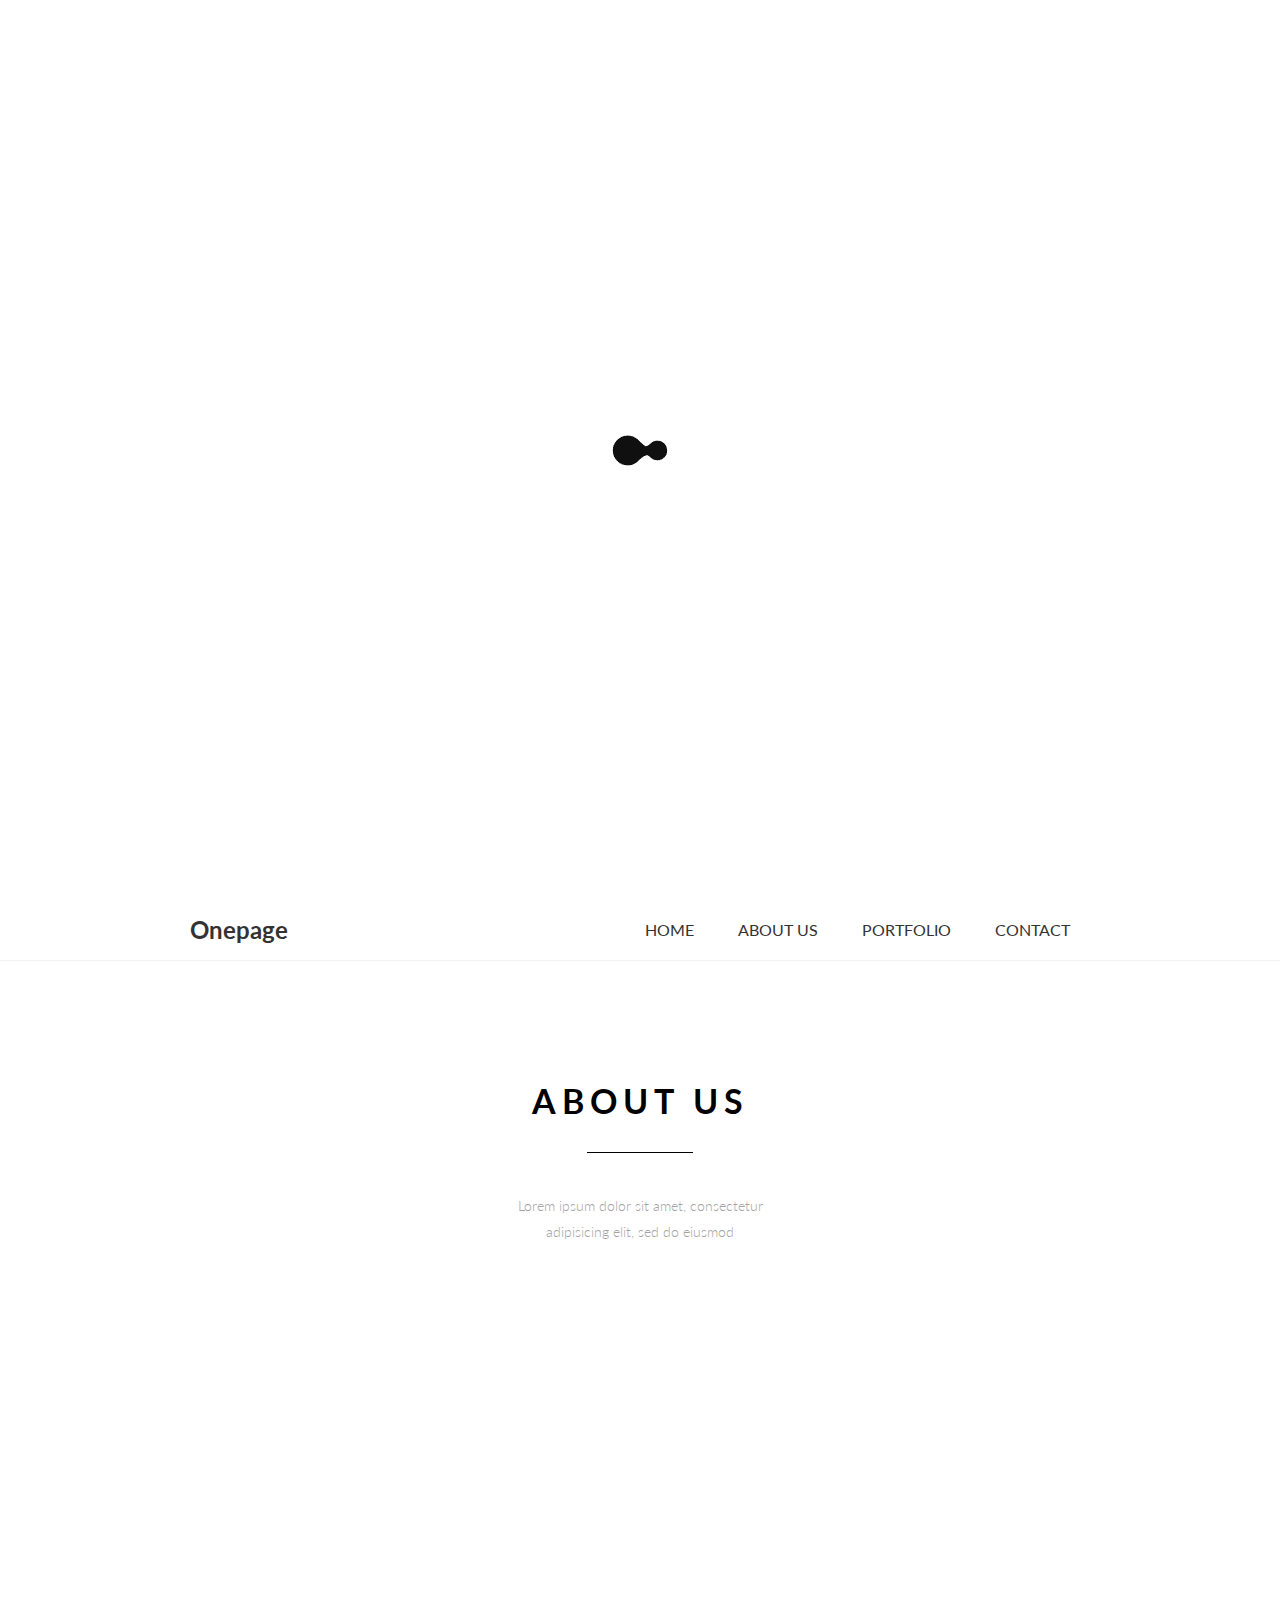
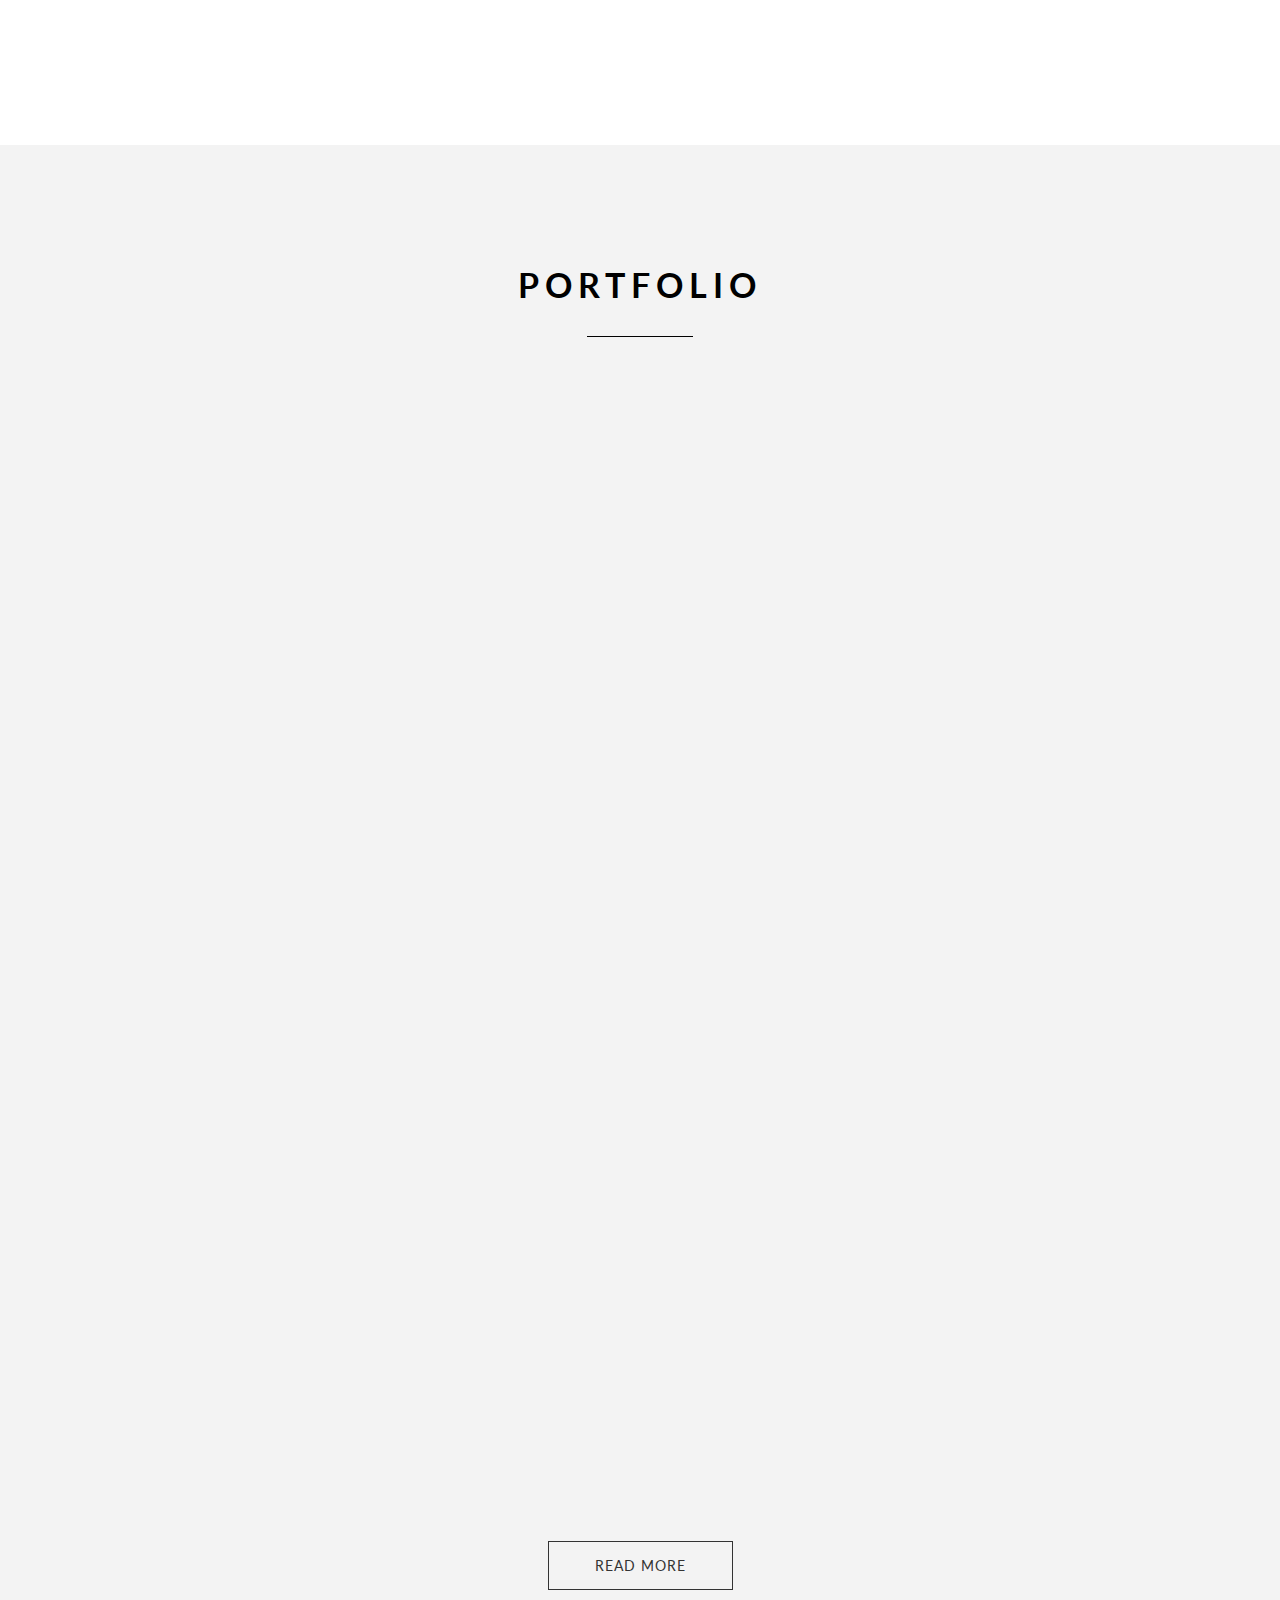
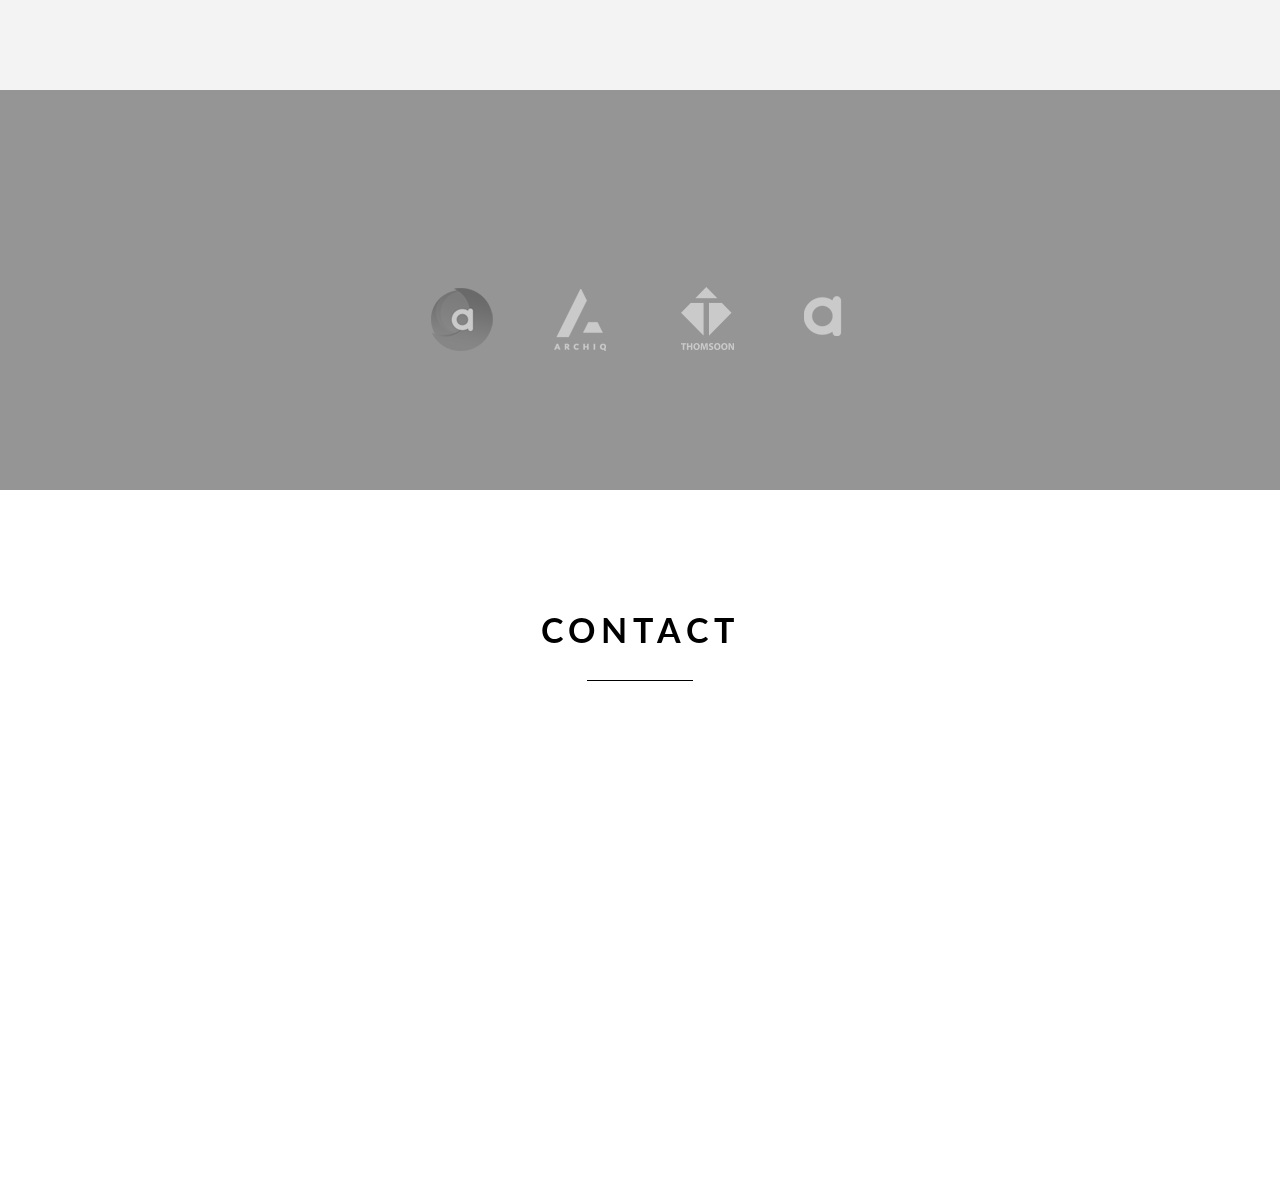
<file: Test/sampleThemeCreativeBranding/index.html>
<!DOCTYPE html>
<html lang="en">

<head>
    <meta http-equiv="Content-Type" content="text/html; charset=utf-8">
    <meta name="viewport" content="width=device-width, initial-scale=1.0"> 

    <title>Onepage - clean responsive HTML5 themes - thomsoon.com</title>

		<meta name="description" content="Free download theme onepage, clean and modern responsive for all"/>
		<meta name="keywords" content="responsive, html5, onepage, themes, template, clean layout, free web"/>
		<meta name="author" content="Thomsoon.com"/>
		
		<link rel="shortcut icon" href="img/favicon.png"> 
		
		<link rel="stylesheet" type="text/css" href="css/reset.css" />
		<link rel="stylesheet" type="text/css" href="css/style.css" />
		<link rel="stylesheet" type="text/css" href="css/style-responsive.css" />				

	<!--[if lt IE 9]>
		<script src="http://html5shim.googlecode.com/svn/trunk/html5.js"></script>
	<![endif]-->
		
</head>

<body>


<div class="preloader" id="preloader">
    <div class="item">
      <img src="img/loading.gif">
    </div>
</div>


<div class="container">


<!-- section start-page -->

  <section class="start-page parallax-background" id="home">
  
    <div class="opacity"></div> <!-- Opacity color -->
      <div class="content">
        <div class="text">
        
          <div class="logo"><img src="img/logo.png"></div>
        
          <h1>Creative branding</h1><hr/>
          <p>Please familiarize yourself with our offer</p>
          
          <a href="#about-us"><div class="read-more">Read more</div></a>
          
        </div>
        <div class="arrow-down"></div>
      </div>
  
  </section>

  <!-- section menu mobile -->
  
  <section class="menu-media">
  
    <div class="menu-content">
    
      <div class="logo">Onepage</div>
      
      <div class="icon"><a href="#"><img src="img/icons/menu-media.png"/></a></div>
    
    </div>
   
  </section>
  
    <ul class="menu-click">
        <a href="#home"><li href="#home">HOME</li></a>
        <a href="#about-us"><li href="#about-us">ABOUT US</li></a>
        <a href="#portfolio"><li href="#portfolio">PORTFOLIO</li></a>
        <a href="#contact"><li href="#contact">CONTACT</li></a>
        
    </ul>
   
   
  <!-- section menu -->
  
  <section class="menu">

    <div class="menu-content">
    
    <div class="logo">Onepage</div>
    
      <ul id="menu">
        <li><a href="#home">HOME</a></li>
        <li><a href="#about-us">ABOUT US</a></li>
        <li><a href="#portfolio">PORTFOLIO</a></li>
        <li><a href="#contact">CONTACT</a></li>
      </ul>
    </div>
  
  
  </section>


  <!-- section about us -->
  
  <section class="about-us" id="about-us">
  
  <div class="content">
  
    <h1>ABOUT US</h1>
    <hr/>
    <p class="title">Lorem ipsum dolor sit amet, consectetur adipisicing elit, sed do eiusmod</p>
  
      <div class="column-one">
  
        <div class="circle-one"></div>
    
          <h2>RESPONSIVE</h2>
          <p>Lorem ipsum dolor sit amet, consectetur adipisicing elit, sed do eiusmod tempor incididunt</p>
    
      </div>
  
      <div class="column-two">
  
        <div class="circle-two"></div>
    
          <h2>MINIMALIST</h2>
          <p>Lorem ipsum dolor sit amet, consectetur adipisicing elit, sed do eiusmod tempor incididunt</p>
    
      </div>
  
  
      <div class="column-three">
  
        <div class="circle-three"></div>
    
        <h2>FREEBIES</h2>
        <p>Lorem ipsum dolor sit amet, consectetur adipisicing elit, sed do eiusmod tempor incididunt</p>
    
    </div>  
    
  </div>
  
  </section>
  
  <div class="clear"></div>  

  <!-- portoflio-->

  <section class="portfolio" id="portfolio">


    <div class="portfolio-margin">
    
      <h1>PORTFOLIO</h1>
      <hr/> 
    
    <!-- 1 item portoflio-->
    
        <ul class="grid">
        
          <li>
            <a href="#">
              <img src="img/portfolio/1.png" alt="Portfolio item" />
                <div class="text">
                  <p>PORTFOLIO 1</p>
                  <p class="description">Your text here...</p>   
              </div>
            </a>
          </li>
          
          <!-- 2 item portoflio-->
          
          <li>
            <a href="#">
              <img src="img/portfolio/2.png" alt="Portfolio item" />
                <div class="no-text">
                  <p></p>
                  <p class="description"></p>               
              </div>
            </a>
          </li>      

          <!-- 3 item portoflio-->
          
          <li>
            <a href="#">
              <img src="img/portfolio/3.png" alt="Portfolio item" />
                <div class="no-text">
                  <p></p> 
                  <p class="description"></p>           
              </div>
            </a>
          </li>      


          <!-- 4 item portoflio-->
          
          <li>
            <a href="#">
              <img src="img/portfolio/4.png" alt="Portfolio item" />
                <div class="no-text">
                  <p></p> 
                  <p class="description"></p>         
              </div>
            </a>
          </li>    

          <!-- 5 item portoflio-->
          
          <li>
            <a href="#">
              <img src="img/portfolio/5.png" alt="Portfolio item" />
                <div class="no-text">
                  <p></p> 
                  <p class="description"></p>            
              </div>
            </a>
          </li>    
          

          <!-- 6 item portoflio-->
          
          <li>
            <a href="#">
              <img src="img/portfolio/6.png" alt="Portfolio item" />
                <div class="text">
                  <p>PORTFOLIO 6</p> 
                  <p class="description">Your text here...</p>           
              </div>
            </a>
          </li>         
           
         <!-- 7 item portoflio-->
          
          <li>
            <a href="#">
              <img src="img/portfolio/7.png" alt="Portfolio item" />
                <div class="text">
                  <p>PORTFOLIO 7</p> 
                  <p class="description">Your text here...</p>           
              </div>
            </a>
          </li>    
          
          <!-- 8 item portoflio-->
          
          <li>
            <a href="#">
              <img src="img/portfolio/8.png" alt="Portfolio item" />
                <div class="text">
                  <p>PORTFOLIO 8</p> 
                  <p class="description">Your text here...</p>           
              </div>
            </a>
          </li>          
          
          <!-- 9 item portoflio-->
          
          <li>
            <a href="#">
              <img src="img/portfolio/9.png" alt="Portfolio item" />
                <div class="text">
                  <p>PORTFOLIO 9</p> 
                  <p class="description">Your text here...</p>           
              </div>
            </a>
          </li>          

          <!-- 10 item portoflio-->
          
          <li>
            <a href="#">
              <img src="img/portfolio/10.png" alt="Portfolio item" />
                <div class="text">
                  <p>PORTFOLIO 11</p> 
                  <p class="description">Your text here...</p>           
              </div>
            </a>
          </li>         

          <!-- 11 item portoflio-->
          
          <li>
            <a href="#">
              <img src="img/portfolio/11.png" alt="Portfolio item" />
                <div class="text">
                  <p>PORTFOLIO 11</p> 
                  <p class="description">Your text here...</p>           
              </div>
            </a>
          </li>          
 
 
          
        </ul>  
   
   <a href="#"><div class="read-more">Read more</div></a>
   
   </div>   
         
   </section>

  
   <div class="clear"></div>  
  
  
  
  
    <!-- partners-->

    <section class="partners parallax-background-partners" id="partners">
    
    <div class="opacity"></div>
    
      <div class="content">
      
        <h2>Thanks for partners</h2>
        
            <div class="logo">
          
                <a href="#"><img src="img/logos/alex1.png"></a>
                <a href="#"><img src="img/logos/archiq.png"></a>
                <a href="#"><img src="img/logos/thomsoon.png"></a>
                <a href="#"><img src="img/logos/alex2.png"></a>
              
            </div>
      
      </div>

    </section>


    <!-- Contact-->

    <section class="contact" id="contact">
        <h1>Contact</h1>
        <hr/>       
      
        <div class="content">
          
          <div class="form">
          
            <form method="post" action="mail.php" name="kontakt">
          
            <div class="column">
            YOUR NAME<br/><br/>
            <input name="name" id="name" value="" />
            </div>
            
            <div class="column-2">
            YOUR E-MAIL<br/><br/>
            <input name="email" id="email" value="" />
            </div>
          
          
            <div class="column-3">  
            MESSAGE<br/><br/>        
            <textarea id="message" name="message" ></textarea>
            </div> 
 
              <div class="button">
                <span><input class="submit" id="submit" name="submit" type="submit" value="SEND"></span>
              </div>
 
            </form>
          
          </div>
          
          
          <div class="contact-text">
          
          To contact us please use the contact form visible<br/><br/>

          When sending files, please use<br/>
          the following e-mail<br/><br/>

          <strong>Tomasz Mazurczak</strong><br/><br/>

          e-mail: <strong>contact@thomsoon.com</strong>
          
          </div>
        
        
        </div>
      
    </section>


    <section class="footer">
      
        <div class="logo"><img src="img/logo-footer.png"></div>
        <div class="menu-footer">
        
          <a href="#home">Home</a>
          <a href="#">Privacy policy</a>
          <a href="#">RSS</a>
          <a href="#">Facebook</a>
          <a href="#">Dribble</a>
          <a href="#">Twitter</a>
          <a href="#">Contact</a>
        
        </div>
        
        <div class="copyright">© 2014. All Rights Reserved Thomsoon.com</div>        
    
    
    </section>    
    

</div>



	<!-- Scripts -->
	
	<script src="js/jquery-1.11.0.min.js" type="text/javascript"></script>
	<script src="js/jquery-ui-1.10.4.min.js" type="text/javascript"></script> <!-- jQuery -->
	<script src="js/jquery.nicescroll.js"></script> <!-- jQuery NiceScroll -->
	<script src="js/jquery.sticky.js"></script> <!-- jQuery Stick Menu -->
	<script src="js/masonry.pkgd.min.js"></script> <!-- All script -->
	<script src="js/imagesloaded.pkgd.min.js"></script> <!-- All script -->	

   <script>
     $(function(){
   
       var $container = $('.grid');
     
       $container.imagesLoaded( function(){
         $container.masonry({
           itemSelector : 'li'
         });
       });
     
     });
   </script>
	<script src="js/jquery.parallax.js"></script> <!-- jQuery Parallax -->	
	<script src="js/script.js"></script> <!-- All script -->	


</body>

</html>
</file>
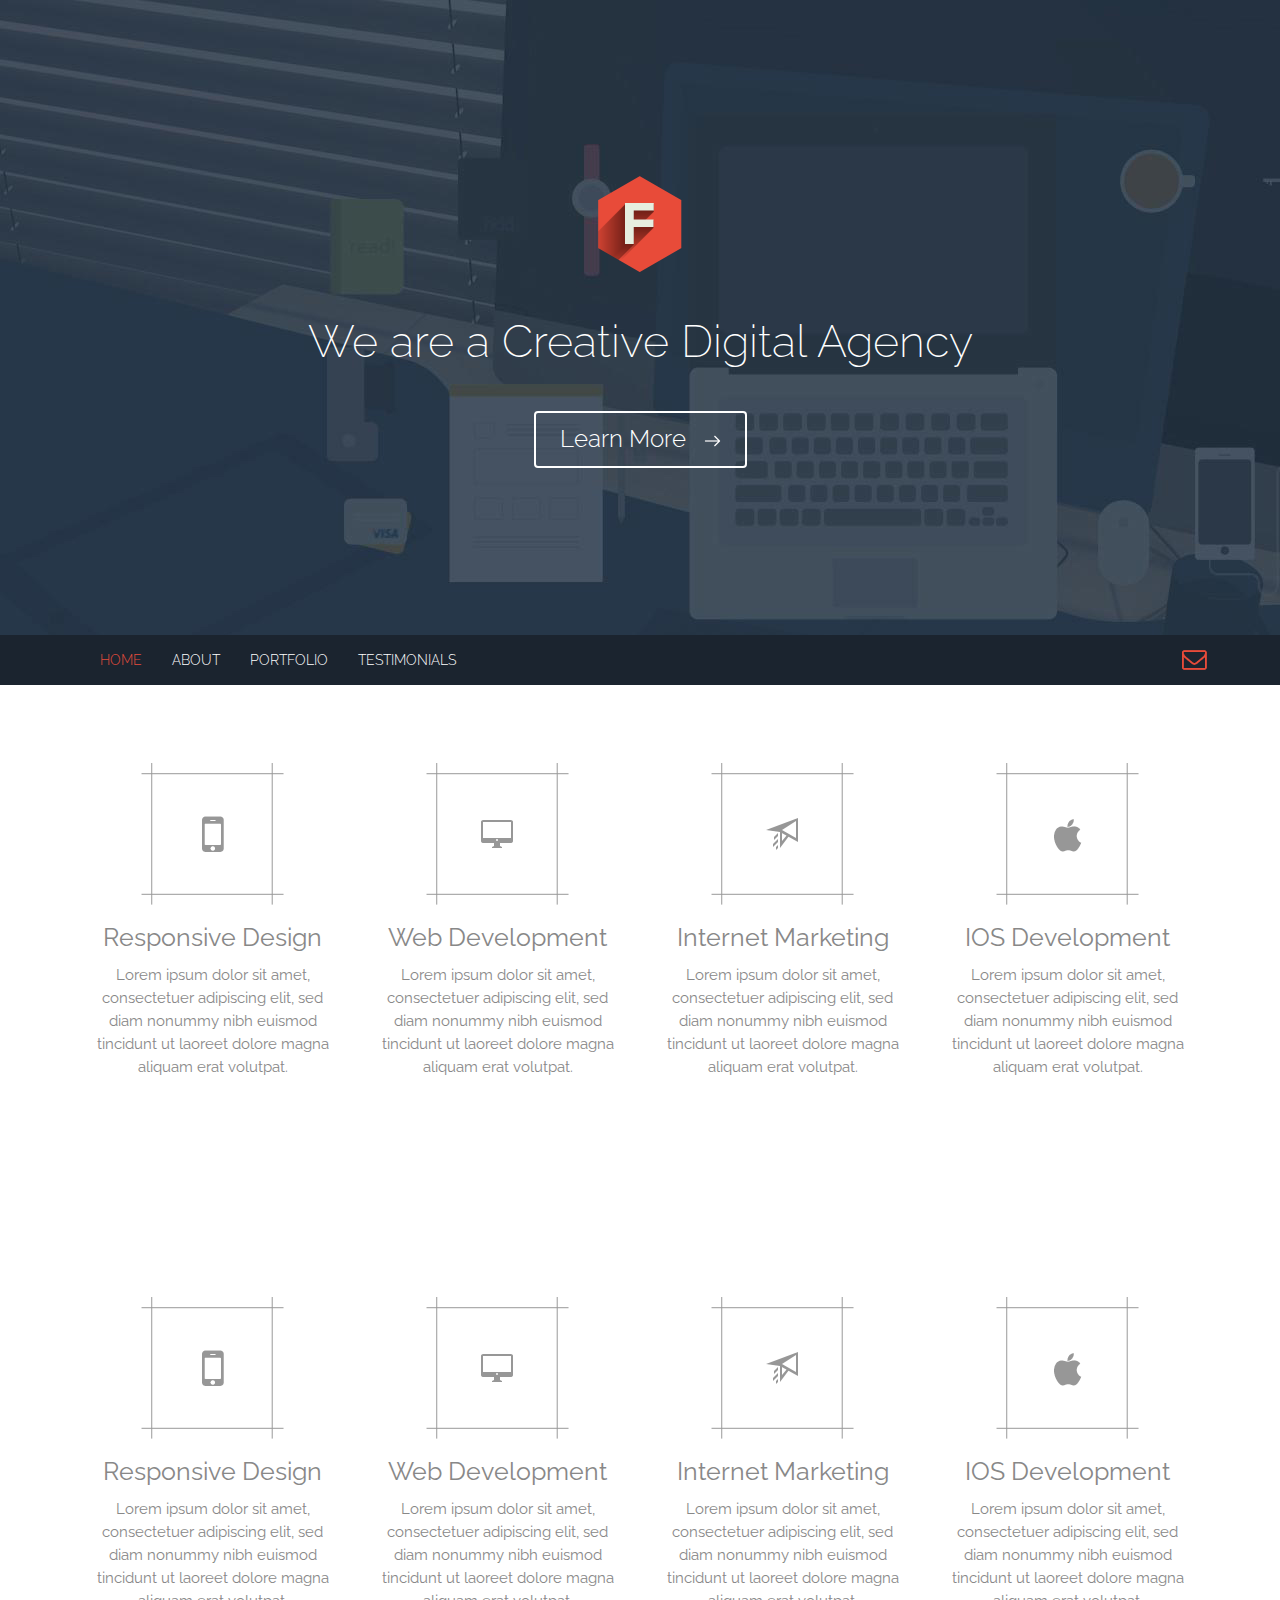
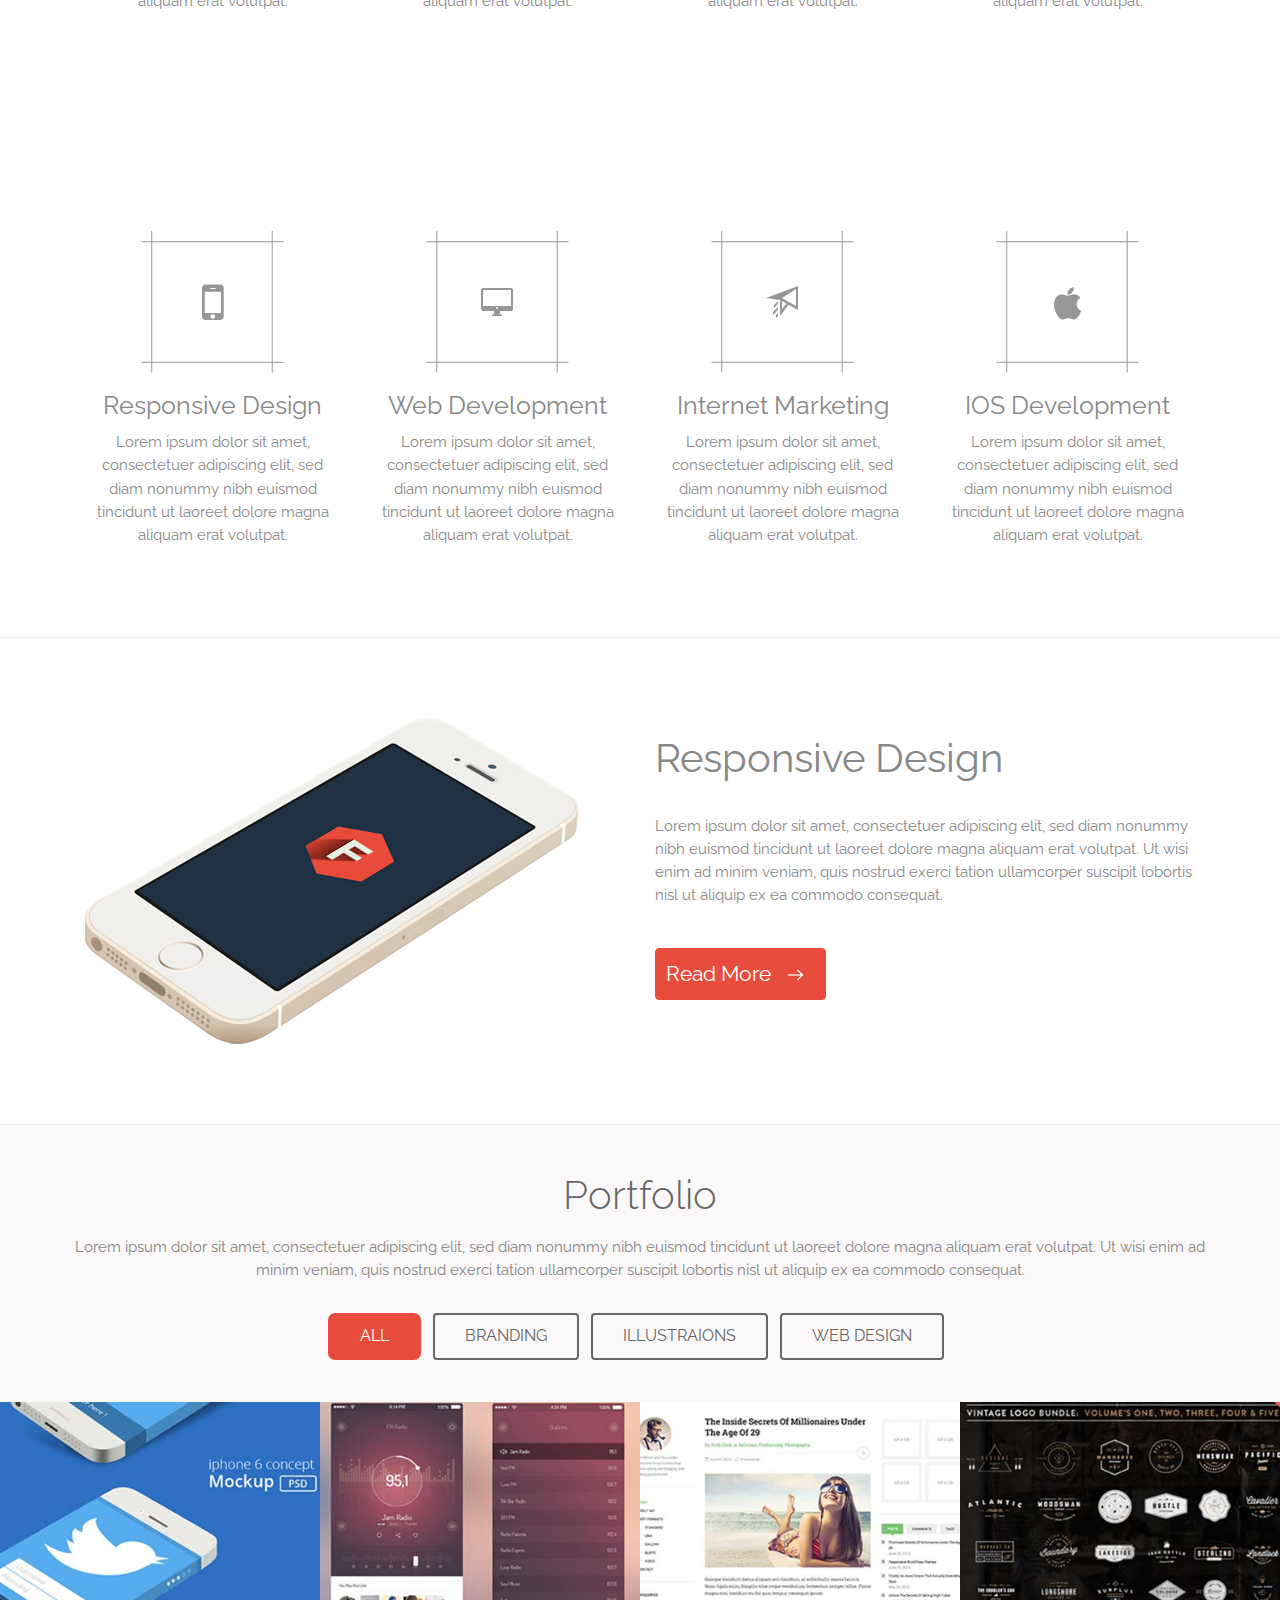
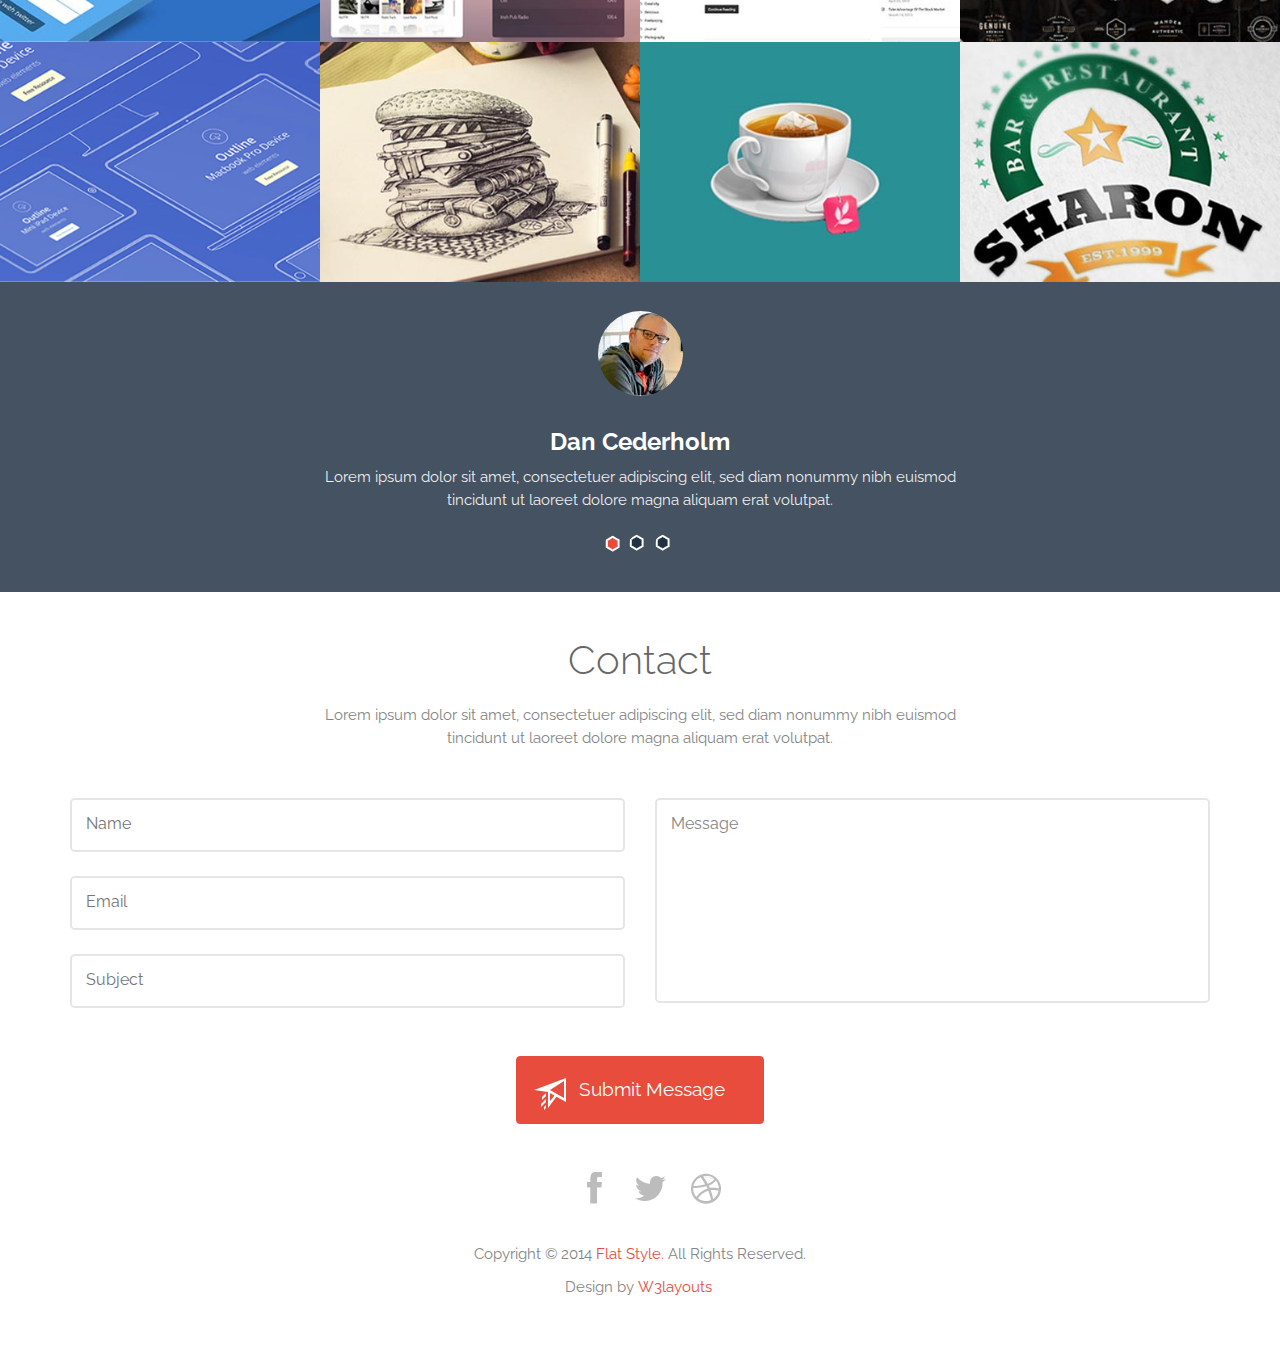
<file: Test/sampleThemeFlatstyle/index.html>
<!--
Author: W3layouts
Author URL: http://w3layouts.com
License: Creative Commons Attribution 3.0 Unported
License URL: http://creativecommons.org/licenses/by/3.0/
-->
<!DOCTYPE HTML>
<html>
	<head>
		<title>Flat style Website Template | Home :: w3layouts</title>
		<link rel="shortcut icon" type="image/x-icon" href="images/fav-icon.png" />
		<link href="css/bootstrap.css" rel='stylesheet' type='text/css' />
		<link href="css/bootstrap.min.css" rel='stylesheet' type='text/css' />
		<!-- jQuery (necessary for Bootstrap's JavaScript plugins) -->
		<script src="js/jquery.min.js"></script>
		 <!-- Custom Theme files -->
		<link href="css/theme-style.css" rel='stylesheet' type='text/css' />
   		 <script src="js/jquery.easing.min.js"></script>
   		 <!-- Custom Theme files -->
		<meta name="viewport" content="width=device-width, initial-scale=1">
		<link rel="shortcut icon" type="image/x-icon" href="images/fav-icon.png" />
		<script type="application/x-javascript"> addEventListener("load", function() { setTimeout(hideURLbar, 0); }, false); function hideURLbar(){ window.scrollTo(0,1); } </script>
		</script>
		<!----webfonts---->
		<link href='http://fonts.googleapis.com/css?family=Raleway:400,100,300,500,700,800,900,600,200' rel='stylesheet' type='text/css'>
		<!----//webfonts---->
		<!----requred-js-files---->
		<!-- HTML5 shim and Respond.js IE8 support of HTML5 elements and media queries -->
		<!--[if lt IE 9]>
		    <script src="js/html5shiv.js"></script>
		    <script src="js/respond.min.js"></script>
		<![endif]-->
		<!----//requred-js-files---->
		<script type="text/javascript" 	src="js/jquery.smint.js"></script>
		<script type="text/javascript">
			$(document).ready( function() {
			    $('.subMenu').smint({
			    	'scrollSpeed' : 1000
			    });
			});
		</script>
	</head>
	<body onload="setTimeout(function() { window.scrollTo(0, 1) }, 100);">
		<!----start-container----->
		<div class="head-bg sTop">
			<div class="conatiner">
				<div class="col-lg-12 header-note">
					<a href="#"><img src="images/logo.png" title="Flat style" /></a>
					<h1>We are a Creative Digital Agency</h1>
					<a class="btn btn-primary big-btn" href="#">Learn More <span> </span></a>
				</div>
			</div>
		</div>
		<!----//End-container----->
		<!----start-top-nav---->
		<nav class="subMenu navbar-custom navbar-scroll-top" role="navigation">
	        <div class="container">
	            <div class="navbar-header page-scroll">
	                <button type="button" class="navbar-toggle" data-toggle="collapse" data-target=".navbar-main-collapse">
	                    <img src="images/nav-icon.png" title="drop-down-menu" /> 
	                </button>
	            </div>
	            <!-- Collect the nav links, forms, and other content for toggling -->
	            <div class="collapse navbar-collapse navbar-left navbar-main-collapse">
	                <ul class="nav navbar-nav">
	                    <!-- Hidden li included to remove active class from about link when scrolled up past about section -->
	                    <li class="active">
	                        <a id="sTop" class="subNavBtn" href="#">Home</a>
	                    </li>
	                    <li class="page-scroll">
	                        <a id="s1" class="subNavBtn" href="#">About</a>
	                    </li>
	                    <li class="page-scroll">
	                        <a id="s2" class="subNavBtn" href="#">Portfolio</a>
	                    </li>
	                    <li class="page-scroll">
	                        <a id="s3" class="subNavBtn" href="#">Testimonials</a>
	                    </li>
	                </ul>
	            </div>
	            <!-- /.navbar-collapse -->
	             	<a  id="s4" class="right-msg subNavBtn msg-icon"href="#"><span> </span></a>
	                <div class="clearfix"> </div>
	        </div>
	        <!-- /.container -->
   	  </nav>
		<!----//End-top-nav---->
		<!---- start-top-grids---->
		<div class="container">
			<div class="row  section s1 top-grids">
				<div class="col-md-3 top-grid">
					<span class="icon1"> </span>
					<h2>Responsive Design</h2>
					<p>Lorem ipsum dolor sit amet, consectetuer adipiscing elit, sed diam nonummy nibh euismod tincidunt ut laoreet dolore magna aliquam erat volutpat.</p>
				</div>
				<div class="col-md-3 top-grid">
					<span class="icon2"> </span>
					<h2>Web Development</h2>
					<p>Lorem ipsum dolor sit amet, consectetuer adipiscing elit, sed diam nonummy nibh euismod tincidunt ut laoreet dolore magna aliquam erat volutpat.</p>
				</div>
				<div class="col-md-3 top-grid">
					<span class="icon3"> </span>
					<h2>Internet Marketing</h2>
					<p>Lorem ipsum dolor sit amet, consectetuer adipiscing elit, sed diam nonummy nibh euismod tincidunt ut laoreet dolore magna aliquam erat volutpat.</p>
				</div>
				<div class="col-md-3 top-grid">
					<span class="icon4"> </span>
					<h2>IOS Development</h2>
					<p>Lorem ipsum dolor sit amet, consectetuer adipiscing elit, sed diam nonummy nibh euismod tincidunt ut laoreet dolore magna aliquam erat volutpat.</p>
				</div>
				<div class="clearfix"> </div>
			</div>
		</div>
		<div class="container">
			<div class="row  section s1 top-grids">
				<div class="col-md-3 top-grid">
					<span class="icon1"> </span>
					<h2>Responsive Design</h2>
					<p>Lorem ipsum dolor sit amet, consectetuer adipiscing elit, sed diam nonummy nibh euismod tincidunt ut laoreet dolore magna aliquam erat volutpat.</p>
				</div>
				<div class="col-md-3 top-grid">
					<span class="icon2"> </span>
					<h2>Web Development</h2>
					<p>Lorem ipsum dolor sit amet, consectetuer adipiscing elit, sed diam nonummy nibh euismod tincidunt ut laoreet dolore magna aliquam erat volutpat.</p>
				</div>
				<div class="col-md-3 top-grid">
					<span class="icon3"> </span>
					<h2>Internet Marketing</h2>
					<p>Lorem ipsum dolor sit amet, consectetuer adipiscing elit, sed diam nonummy nibh euismod tincidunt ut laoreet dolore magna aliquam erat volutpat.</p>
				</div>
				<div class="col-md-3 top-grid">
					<span class="icon4"> </span>
					<h2>IOS Development</h2>
					<p>Lorem ipsum dolor sit amet, consectetuer adipiscing elit, sed diam nonummy nibh euismod tincidunt ut laoreet dolore magna aliquam erat volutpat.</p>
				</div>
				<div class="clearfix"> </div>
			</div>
		</div>
		<div class="container">
			<div class="row  section s1 top-grids">
				<div class="col-md-3 top-grid">
					<span class="icon1"> </span>
					<h2>Responsive Design</h2>
					<p>Lorem ipsum dolor sit amet, consectetuer adipiscing elit, sed diam nonummy nibh euismod tincidunt ut laoreet dolore magna aliquam erat volutpat.</p>
				</div>
				<div class="col-md-3 top-grid">
					<span class="icon2"> </span>
					<h2>Web Development</h2>
					<p>Lorem ipsum dolor sit amet, consectetuer adipiscing elit, sed diam nonummy nibh euismod tincidunt ut laoreet dolore magna aliquam erat volutpat.</p>
				</div>
				<div class="col-md-3 top-grid">
					<span class="icon3"> </span>
					<h2>Internet Marketing</h2>
					<p>Lorem ipsum dolor sit amet, consectetuer adipiscing elit, sed diam nonummy nibh euismod tincidunt ut laoreet dolore magna aliquam erat volutpat.</p>
				</div>
				<div class="col-md-3 top-grid">
					<span class="icon4"> </span>
					<h2>IOS Development</h2>
					<p>Lorem ipsum dolor sit amet, consectetuer adipiscing elit, sed diam nonummy nibh euismod tincidunt ut laoreet dolore magna aliquam erat volutpat.</p>
				</div>
				<div class="clearfix"> </div>
			</div>
		</div>
		<!---- //End-top-grids---->
		<!----start-about---->
		<div class="about">
			<div class="container">
				<div class="col-md-6 divice">
					<img class="img-responsive" src="images/divice.png" title="divice" />
				</div>
				<div class="col-md-6 divice-info">
					<h3>Responsive Design</h3>
					<p>Lorem ipsum dolor sit amet, consectetuer adipiscing elit, sed diam nonummy nibh euismod tincidunt ut laoreet dolore magna aliquam erat volutpat. Ut wisi enim ad minim veniam, quis nostrud exerci tation ullamcorper suscipit lobortis nisl ut aliquip ex ea commodo consequat.</p>
					<a class="btn btn-primary btn-red" href="#">Read More <span> </span></a>
				</div>
			</div>
		</div>
		<!----//End-about---->
		<!----start-portfolio---->
		<div class="portfolio section s2">
			<div class="container portfolio-head">
				<h3> Portfolio</h3>
				<p>Lorem ipsum dolor sit amet, consectetuer adipiscing elit, sed diam nonummy nibh euismod tincidunt ut laoreet dolore magna aliquam erat volutpat. Ut wisi enim ad minim veniam, quis nostrud exerci tation ullamcorper suscipit lobortis nisl ut aliquip ex ea commodo consequat.</p>
			</div>
			<!---- start-portfolio-script----->
			<script src="js/hover_pack.js"></script>
			<script type="text/javascript" src="js/jquery.mixitup.min.js"></script>
			<script type="text/javascript">
				$(function () {
					var filterList = {
						init: function () {
						
							// MixItUp plugin
							// http://mixitup.io
							$('#portfoliolist').mixitup({
								targetSelector: '.portfolio',
								filterSelector: '.filter',
								effects: ['fade'],
								easing: 'snap',
								// call the hover effect
								onMixEnd: filterList.hoverEffect()
							});				
						
						},
						hoverEffect: function () {
							// Simple parallax effect
							$('#portfoliolist .portfolio').hover(
								function () {
									$(this).find('.label').stop().animate({bottom: 0}, 200, 'easeOutQuad');
									$(this).find('img').stop().animate({top: -30}, 500, 'easeOutQuad');				
								},
								function () {
									$(this).find('.label').stop().animate({bottom: -40}, 200, 'easeInQuad');
									$(this).find('img').stop().animate({top: 0}, 300, 'easeOutQuad');								
								}		
							);				
						
						}
			
					};
					// Run the show!
					filterList.init();
				});	
			</script>
			<!----//End-portfolio-script----->
					<ul id="filters" class="clearfix">
						<li><span class="filter active" data-filter="app card icon logo web">All</span></li>
						<li><span class="filter" data-filter="app">Branding</span></li>
						<li><span class="filter" data-filter="card">Illustraions</span></li>
						<li><span class="filter" data-filter="icon">Web design</span></li>
					</ul>
					<div id="portfoliolist">
					<div class="portfolio logo1 mix_all" data-cat="logo" style="display: inline-block; opacity: 1;">
						<div class="portfolio-wrapper">		
							<a data-toggle="modal" data-target=".bs-example-modal-md" href="#" class="b-link-stripe b-animate-go  thickbox">
						     <img src="images/p1.jpg" /><div class="b-wrapper"><h2 class="b-animate b-from-left    b-delay03 "><img src="images/link-ico.png" alt=""/></h2>
						  	</div></a>
		                </div>
					</div>				
					<div class="portfolio app mix_all" data-cat="app" style="display: inline-block; opacity: 1;">
						<div class="portfolio-wrapper">		
							<a data-toggle="modal" data-target=".bs-example-modal-md" href="#" class="b-link-stripe b-animate-go  thickbox">
						     <img src="images/p2.jpg" /><div class="b-wrapper"><h2 class="b-animate b-from-left    b-delay03 "><img src="images/link-ico.png" alt=""/></h2>
						  	</div></a>
		                </div>
					</div>		
					<div class="portfolio web mix_all" data-cat="web" style="display: inline-block; opacity: 1;">
						<div class="portfolio-wrapper">		
							<a data-toggle="modal" data-target=".bs-example-modal-md" href="#" class="b-link-stripe b-animate-go  thickbox">
						     <img src="images/p3.jpg" /><div class="b-wrapper"><h2 class="b-animate b-from-left    b-delay03 "><img src="images/link-ico.png" alt=""/></h2>
						  	</div></a>
		                </div>
					</div>				
					<div class="portfolio icon mix_all" data-cat="icon" style="display: inline-block; opacity: 1;">
						<div class="portfolio-wrapper">		
							<a data-toggle="modal" data-target=".bs-example-modal-md" href="#" class="b-link-stripe b-animate-go  thickbox">
						     <img src="images/p4.jpg" /><div class="b-wrapper"><h2 class="b-animate b-from-left    b-delay03 "><img src="images/link-ico.png" alt=""/></h2>
						  	</div></a>
		                </div>
					</div>	
					<div class="portfolio app mix_all" data-cat="app" style="display: inline-block; opacity: 1;">
						<div class="portfolio-wrapper">		
							<a data-toggle="modal" data-target=".bs-example-modal-md" href="#" class="b-link-stripe b-animate-go  thickbox">
						     <img src="images/p5.png" /><div class="b-wrapper"><h2 class="b-animate b-from-left    b-delay03 "><img src="images/link-ico.png" alt=""/></h2>
						  	</div></a>
		                </div>
					</div>			
					<div class="portfolio card mix_all" data-cat="card" style="display: inline-block; opacity: 1;">
						<div class="portfolio-wrapper">		
							<a data-toggle="modal" data-target=".bs-example-modal-md" href="#" class="b-link-stripe b-animate-go  thickbox">
						     <img src="images/p6.jpg" /><div class="b-wrapper"><h2 class="b-animate b-from-left    b-delay03 "><img src="images/link-ico.png" alt=""/></h2>
						  	</div></a>
		                </div>
					</div>	
					<div class="portfolio card mix_all" data-cat="card" style="display: inline-block; opacity: 1;">
						<div class="portfolio-wrapper">		
							<a data-toggle="modal" data-target=".bs-example-modal-md" href="#" class="b-link-stripe b-animate-go  thickbox">
						     <img src="images/p7.jpg" /><div class="b-wrapper"><h2 class="b-animate b-from-left    b-delay03 "><img src="images/link-ico.png" alt=""/></h2>
						  	</div></a>
		                </div>
					</div>	
					<div class="portfolio logo1 mix_all" data-cat="icon" style="display: inline-block; opacity: 1;">
						<div class="portfolio-wrapper">		
							<a data-toggle="modal" data-target=".bs-example-modal-md" href="#" class="b-link-stripe b-animate-go  thickbox">
						     <img src="images/p8.jpg" /><div class="b-wrapper"><h2 class="b-animate b-from-left    b-delay03 "><img src="images/link-ico.png" alt=""/></h2>
						  	</div></a>
		                </div>
					</div>		
					<div class="clearfix"> </div>																																					
				</div>
		</div>
		<!----//End-portfolio---->
		<!---testmonials---->
		<div  class="testmonials section s3">
			<div class="container">
			<div class="bs-example">
			    <div id="myCarousel" class="carousel slide" data-interval="3000" data-ride="carousel">
			    	<!-- Carousel indicators -->
			        <ol class="carousel-indicators pagenate-icons">
			            <li data-target="#myCarousel" data-slide-to="0" class="active"></li>
			            <li data-target="#myCarousel" data-slide-to="1"></li>
			            <li data-target="#myCarousel" data-slide-to="2"></li>
			        </ol>   
			       <!-- Carousel items -->
			        <div class="carousel-inner">
			            <div class="active item">
			                <h2><img src="images/people.jpg" title="name" /></h2>
			                <div class="carousel-caption caption">
			                  <h3>Dan Cederholm</h3>
			                  <p>Lorem ipsum dolor sit amet, consectetuer adipiscing elit, sed diam nonummy nibh euismod tincidunt ut laoreet dolore magna aliquam erat volutpat. </p>
			                </div>
			            </div>
			            <div class="item">
			                <h2><img src="images/people.jpg" title="name" /></h2>
			                <div class="carousel-caption caption">
			                  <h3>Dan Cederholm</h3>
			                  <p>Lorem ipsum dolor sit amet, consectetuer adipiscing elit, sed diam nonummy nibh euismod tincidunt ut laoreet dolore magna aliquam erat volutpat. </p>
			                </div>
			            </div>
			            <div class="item">
			                <h2><img src="images/people.jpg" title="name" /></h2>
			                <div class="carousel-caption caption">
			                  <h3>Dan Cederholm</h3>
			                  <p>Lorem ipsum dolor sit amet, consectetuer adipiscing elit, sed diam nonummy nibh euismod tincidunt ut laoreet dolore magna aliquam erat volutpat. </p>
			                </div>
			            </div>
			        </div>
			        <!-- Carousel nav -->
			    </div>
		</div>
		</div>
		</div>
		<!---testmonials---->
		<!----start-model-box---->
						<a data-toggle="modal" data-target=".bs-example-modal-md" href="#"> </a>
						<div class="modal fade bs-example-modal-md light-box" tabindex="-1" role="dialog" aria-labelledby="mySmallModalLabel" aria-hidden="true">
						  <div class="modal-dialog modal-md">
						    <div class="modal-content light-box-info">
						    <button type="button" class="close" data-dismiss="modal" aria-hidden="true"><img src="images/close.png" title="close" /></button>
						     <h3>Place Yours content here</h3>
						     <p>Lorem ipsum dolor sit amet, consectetur adipiscing elit. Mauris egestas orci et blandit dictum. Interdum et malesuada fames ac ante ipsum primis in faucibus. Interdum et malesuada fames ac ante ipsum primis in faucibus. Quisque posuere diam et est hendrerit, eget sodales lectus tincidunt. Etiam suscipit orci sapien, at molestie lorem imperdiet vitae. Fusce nunc eros, congue non hendrerit sed, lobortis scelerisque magna. Ut in nunc sem. Integer bibendum enim et erat molestie, sed interdum nisl ultricies. In hac habitasse platea dictumst. Nullam sem diam, tincidunt dapibus tellus pulvinar, pulvinar tempus dui. Integer eu faucibus arcu. Duis adipiscing commodo ipsum dapibus elementum.</p>
						    </div>
						  </div>
						</div>
						<!----start-model-box---->
		<!----start-contact---->
		<div class="contact section s4">
			<div class="container">
				<h4>Contact</h4>
				<p class="contact-head">Lorem ipsum dolor sit amet, consectetuer adipiscing elit, sed diam nonummy nibh euismod tincidunt ut laoreet dolore magna aliquam erat volutpat. </p>
				<div class="row contact-form">
					<form>
						<div class="col-md-6 text-box">
							<input type="text" placeholder="Name" />
							<input type="text" placeholder="Email" />
							<input type="text" placeholder="Subject" />
						</div>
						<div class="col-md-6 textarea">
							<textarea>Message</textarea>
						</div>
						<div class="clearfix"> </div><br />
						<input class="btn btn-primary btn-red-lg" type="submit" value="Submit Message" />
					</form>
				</div>
				<!----start-social-icons--->
				<div class="social-icons">
					<ul>
						<li><a class="facebook" href="#"> <span> </span></a></li>
						<li><a class="twitter" href="#"> <span> </span></a></li>
						<li><a class="dribbble" href="#"> <span> </span></a></li>
					</ul>
				</div>
				<!----//End-social-icons--->
				<!----start-copy-right---->
				<div class="copy-right">
					<p>Copyright &#169; 2014 <span>Flat Style.</span> All Rights Reserved.</p>
					<p>Design by<a href="http://w3layouts.com/">W3layouts</a></p>
				</div>
				<!----//End-copy-right---->
			</div>
		</div>
		<!----//End-contact---->
		<!-- Include all compiled plugins (below), or include individual files as needed -->
		<script src="js/bootstrap.min.js"></script>
	</body>
</html>
</file>
<file: Test/sampleThemeCreativeBranding/css/style.css>
/* Thomsoon.com - OnePage CSS Responsive theme
-- version 1.0
-- Copyright (c) 2014 Thomsoon.com
-- licensed under the MIT
--
-- http://www.thomsoon.com/
--
*/

/* Font Google - strong reaload time */
@import url(http://fonts.googleapis.com/css?family=Lato:400,300,100,700,900&subset=latin,latin-ext);


/*
 * Theme Name: Onepage
 * Author: Thomsoon
 * Created: 14/11/2014
 */


.preloader{
  position:fixed;
  width:100%;
  height:100%;
  background:white;
  z-index:99999;
}
 
.preloader .item{
  position:absolute;
  width:100px;
  height:100px;
  left:50%;
  top:50%;
  margin-left:-50px;
  margin-top:-50px;
} 


html, body{
  font-family: 'Lato', sans-serif;
  font-size:15px;
  -webkit-font-smoothing: subpixel-antialiased!important;
  color:black;
  font-weight:400;
  height:100%;
}

a{
  text-decoration:none;
  outline:none;
  font-size:14px;
}

h1{
  font-size:34px;
  color:white;
  font-weight:400;
  text-transform:uppercase;
  letter-spacing:6px;
  line-height:1.2;
}

p{
  font-size:14px;
  color:white;
  font-weight:300;
  letter-spacing:1px;
  margin-top:40px;
}


h1 span{
  color:#2fa68e;
}


::selection {
  background: #ada074;
  color:white;
}

::-moz-selection {
  background: #ada074;
  color:white;
}


.container{
  position:absolute;
  width:100%;
  height:100%;
}






/* Start page */

.start-page{
  position:relative;
  width:100%;
  height:100%;
  z-index:10;
  background:url('../img/background/start-page.jpg') #c0c0c0 bottom center fixed no-repeat;
  -webkit-background-size: cover;
  -moz-background-size: cover;
  -o-background-size: cover;
  background-size: cover;
}

.start-page hr{
  color: white;
  margin-top:30px;
  background-color: white;
  height: 1px;
  width:106px;
  border:0;

}

.start-page .opacity{
  position:absolute;
  width:100%;
  height:100%;
  background:rgba(51,51,51,0.5); /* Standard Off */
}


.start-page .content{
  position:relative;
  width:700px;
  margin:0 auto;
  height:100%;
}

.start-page .content .text{
  position:absolute;
  text-align:center;
  margin:auto;
  top:0; 
  left:0; 
  bottom:0; 
  right:0;
  width:700px;
  height:520px;
}

.start-page .content .text .logo{
  width:123px;
  height:123px;
  margin:0 auto 50px;
  
}


.start-page .content .text .read-more{
  width:183px;
  height:47px;
  margin:100px auto;
  line-height:47px;
  border:1px solid white;
  text-transform:uppercase;
  color:white;
  display:block;
  cursor:pointer;
  font-size:14px;
  letter-spacing:1px;
  background:none;
  -webkit-transition: all 0.6s ease-in;
	-moz-transition: all 0.6s ease-in;
	-ms-transition: all 0.6s ease-in;
	-o-transition: all 0.6s ease-in;
	transition: all 0.6s ease-in;
}

.start-page .content .text .read-more:hover{
  color:white;
  background: #ada074;
  border:1px solid #ada074;
}

.start-page .content .arrow-down{
  position: absolute;
  bottom: 110px;
  left: 50%;
  margin-left: -10px;
  width: 21px;
  height: 29px;
  background: url(../img/arrow-down.png) no-repeat center center;
  display: block;
  -webkit-animation: bounce-fade 1.2s infinite; /* Safari 4+ */
  -moz-animation:    bounce-fade 1.2s infinite; /* Fx 5+ */
  -o-animation:      bounce-fade 1.2s infinite; /* Opera 12+ */
   animation:        bounce-fade 1.2s infinite; /* IE 10+ */
}


@-webkit-keyframes bounce-fade {
    0%   { opacity: 0; bottom: 70px; }
    100% { opacity: 1; bottom: 35px; }
}
@-moz-keyframes bounce-fade {
    0%   { opacity: 0; bottom: 70px; }
    100% { opacity: 1; bottom: 35px; }
}
@-o-keyframes bounce-fade {
    0%   { opacity: 0; bottom:70px; }
    100% { opacity: 1; bottom: 35px; }
}
@keyframes bounce-fade {
    0%   { opacity: 0; bottom: 70px; }
    100% { opacity: 1; bottom: 35px; }
}


/* Menu mobile */

.menu-media{
  position:relative;
  width:100%;
  height:90px;
  background:#ada074;
  z-index:1000;
  display:none;
}

.menu-media .menu-content{
  width:280px;
  position:relative;
  margin:0 auto;
}

.menu-media .menu-content .logo {
   color:white;
   font-weight:700;
   font-size:24px;
   width:200px;
   line-height:90px;
   float:left;
   list-style: none;
}

.menu-media .menu-content .icon{
  width:41px;
  height:23px;
  float:right;
  line-height:100px;
}

.menu-click{
  display:none;
}


.menu-click li {
  position:relative;
  width:100%;
  height:70px;
  color:#333333;
  font-size:18px;
  text-align:center;
  line-height:70px;
  z-index:1000;
  border-bottom:1px solid #f2f2f2;
  -webkit-transition: all 0.2s ease-in;
	-moz-transition: all 0.2s ease-in;
	-ms-transition: all 0.2s ease-in;
	-o-transition: all 0.2s ease-in;
	transition: all 0.2s ease-in;
 }

.menu-click li:hover {
  color:#ada074;
 }


/* Menu */

.menu{
  position:relative;
  width:100%;
  height:60px;
  background:white;
  border-bottom:1px solid #f2f2f2;
  z-index:1000;
}

.menu-content{
  width:900px;
  position:relative;
  margin:0 auto;
}

.menu-content .logo {
   color:#333;
   font-weight:700;
   font-size:24px;
   width:300px;
   line-height:60px;
   float:left;
   list-style: none;
 }

.menu-content ul{

  width:500px;
  left:50%;
  float:right;
  text-align:right;
  list-style:none;
}

.menu-content li{
   display:inline-block;
   position:relative;
}

.menu-content li a{
  color:#333;
  font-size:16px;
  display: block;
  padding: 0 20px 0 20px;
  line-height:60px;
  -webkit-transition: all 0.2s ease-in;
	-moz-transition: all 0.2s ease-in;
	-ms-transition: all 0.2s ease-in;
	-o-transition: all 0.2s ease-in;
	transition: all 0.2s ease-in;
}

.menu-content li.active a{
  color:#ada074;
}

.menu-content li a:hover{
  color:#ada074;
}


/* About us */

.about-us{
  position:relative;
  width:100%;
  background:white;
  z-index:10;
}

.about-us .content{
  position:relative;
  width:900px;
  margin: 0 auto;
  overflow: hidden;
}

.about-us h1{
  font-size:34px;
  color:black;
  text-align:center;
  margin-top:120px;
  letter-spacing:6px;
  font-weight:bold;
  text-transform:uppercase;
  line-height:1.2;

}

.about-us hr{
  color: black;
  margin-top:30px;
  background-color: black;
  height: 1px;
  width:106px;
  border:0;

}

.about-us p.title{
  color: #a4a4a4;
  margin:40px auto;
  width:300px;
  line-height:26px;
  letter-spacing:0;
  font-size:14px;
  font-weight:300;
  text-align:center;
}

.about-us h2{
  text-align:center;
  margin-top:50px;
  font-size:26px;
  color:black;
  line-height:1.2;
  letter-spacing:6px;
  width:100%;
  position:relative;
  font-weight:400;
}

.about-us p{
  text-align:center;
  font-size:14px;
  width:250px;
  margin:30px auto;
  color:#a4a4a4;
  line-height:26px;
  letter-spacing:0;
  position:relative;
  font-weight:300;
}

.about-us .column-one{
  margin-top:40px;
  width:300px;
  float:left;
  margin-bottom:70px;
  height:350px;
}

.about-us .column-one .circle-one{
  height: 100px;
  position:relative;
  margin:0 auto;
  border:2px solid #f0f0f0;
  background: url(../img/icons/responsive.png) white no-repeat center center;
  -moz-border-radius:100px;
  -webkit-border-radius:100px;
  border-radius: 100px;
  width: 100px;
  cursor:pointer;
    -webkit-transition: all 0.2s ease-in;
	-moz-transition: all 0.2s ease-in;
	-ms-transition: all 0.2s ease-in;
	-o-transition: all 0.2s ease-in;
	transition: all 0.2s ease-in;
}

.about-us .column-one .circle-one:hover{
  border:2px solid #ada074;

}

.about-us .column-two{
  margin-top:40px;
  width:300px;
  float:left;
  margin-bottom:70px;
  height:350px;
}

.about-us .column-two .circle-two{
  height: 100px;
  position:relative;
  margin:0 auto;
  border:2px solid #f0f0f0;
  background: url(../img/icons/minimalist.png) white no-repeat center center;
  -moz-border-radius:100px;
  -webkit-border-radius:100px;
  border-radius: 100px;
  width: 100px;
    cursor:pointer;
    -webkit-transition: all 0.2s ease-in;
	-moz-transition: all 0.2s ease-in;
	-ms-transition: all 0.2s ease-in;
	-o-transition: all 0.2s ease-in;
	transition: all 0.2s ease-in;
}

.about-us .column-two .circle-two:hover{
  border:2px solid #ada074;
}


.about-us .column-three{ 
  margin-top:40px;
  width:300px;
  float:left;
  margin-bottom:70px;
  height:350px;
}

.about-us .column-three .circle-three{ 
  height: 100px;
  position:relative;
  margin:0 auto;
  border:2px solid #f0f0f0;
  background: url(../img/icons/free.png) white no-repeat center center;
  -moz-border-radius:100px;
  -webkit-border-radius:100px;
  border-radius: 100px;
  width: 100px;
  cursor:pointer;
  -webkit-transition: all 0.2s ease-in;
	-moz-transition: all 0.2s ease-in;
	-ms-transition: all 0.2s ease-in;
	-o-transition: all 0.2s ease-in;
	transition: all 0.2s ease-in;
}

.about-us .column-three .circle-three:hover{ 
  border:2px solid #ada074;
}



/* Portfolio */


.portfolio{
  position:relative;
  width:100%;
  background:#f3f3f3;
  z-index:10;

}

.portfolio .portfolio-margin{
  position:relative;
  width:900px;
  overflow:hidden;
  margin:0 auto;
}

.portfolio .portfolio-margin .read-more{
  width:183px;
  height:47px;
  position:relative;
  margin:50px auto 100px;
  line-height:47px;
  border:1px solid #333333;
  text-transform:uppercase;
  text-align:center;
  color:#333333;
  cursor:pointer;
  font-size:14px;
  background:none;
  -webkit-transition: all 0.6s ease-in;
	-moz-transition: all 0.6s ease-in;
	-ms-transition: all 0.6s ease-in;
	-o-transition: all 0.6s ease-in;
	transition: all 0.6s ease-in;
	letter-spacing:1px;
}

.portfolio .portfolio-margin .read-more:hover{
  background:#ada074;
  color:white;
  border:1px solid #ada074;
}

.portfolio .portfolio-margin h1{
  font-size:34px;
  color:black;
  text-align:center;
  margin-top:120px;
  letter-spacing:6px;
  font-weight:bold;
  text-transform:uppercase;
  line-height:1.2;
}

.portfolio .portfolio-margin hr{
  color: black;
  margin-top:30px;
  background-color: black;
  height: 1px;
  width:106px;
  border:0;
}




/* Portfolio grid */

.grid{
  margin-top:70px;
  width:100%;
  position:relative;
  margin-bottom:70px;
  overflow:hidden;
}

.grid li{
  width:285px;
  margin:0 15px 15px 0;
  float: left;
  position: relative;
  overflow: hidden;
}

.grid img{
  width:285px;
  float: left;
  position: relative;
}

.grid .text {
  position: absolute;
  width: 285px;
  height:100%;
  background: rgba(173,160,116,1);
  z-index: 2;
  opacity:0;
    -webkit-transition: all 0.6s ease-in;
	-moz-transition: all 0.6s ease-in;
	-ms-transition: all 0.6s ease-in;
	-o-transition: all 0.6s ease-in;
	transition: all 0.6s ease-in;
}

.grid .text:hover {
  opacity:1;
}

.grid .no-text {
  position: absolute;
  width: 285px;
  height:100%;
  background: rgba(173,160,116,0.5);
  z-index: 2;
  opacity:0;
  -webkit-transition: all 0.6s ease-in;
	-moz-transition: all 0.6s ease-in;
	-ms-transition: all 0.6s ease-in;
	-o-transition: all 0.6s ease-in;
	transition: all 0.6s ease-in;
}

.grid .no-text:hover {
  opacity:1;
}

.grid p {
  font-size: 18px;
  text-align:center;
  line-height:26px;
  margin-top:40px;
  font-weight: bold;
  letter-spacing:1px;
  color: #FFF;
}

.grid p.description {
  font-size: 12px;
  width:300px;
  margin-top:20px;
  text-align:center;
  line-height:20px;
  font-weight: 400;
  color: #FFF;
  position:relative;
}

.clear { 
    clear:both; 
}

/* Partners */

.partners{
  position:relative;
  width:100%;
  z-index:10;
  height:400px;
  background:url('../img/background/partners.jpg') 0px 0px fixed;
    -webkit-background-size: cover;
  -moz-background-size: cover;
  -o-background-size: cover;
  background-size: cover;
}

.partners .opacity{
  position:absolute;
  width:100%;
  height:400px;
  background:rgba(79,79,79,0.6);
}

.partners .content{
  position:absolute;
  width:900px;
  height:190px;
  margin:auto;
  top:0;
  bottom:0;
  left:0;
  right:0;
}

.partners h2{
  color:white;
  letter-spacing:1px;
  font-size:32px;
  font-weight:300;
  text-align:center;
}

.partners .logo{
  position:relative;
  width:900px;
  overflow:hidden;
  margin-top:50px;
  text-align:center;
}

.partners .logo img{
  opacity:0.5;
  -webkit-transition: all 0.2s ease-in;
	-moz-transition: all 0.2s ease-in;
	-ms-transition: all 0.2s ease-in;
	-o-transition: all 0.2s ease-in;
	transition: all 0.2s ease-in;
}

.partners .logo img:hover{
  opacity:1;
}

/* Contact */

.contact{
  position:relative;
  width:100%;
  background:white;
  z-index:10;
  overflow:hidden;
  margin-bottom: 300px;  
}


.contact .content{
  position:relative;
  width:900px;
  overflow:hidden;
  margin: 60px auto 65px auto;
}

.contact h1{
  font-size:34px;
  color:black;
  text-align:center;
  margin-top:120px;
  letter-spacing:6px;
  font-weight:bold;
  text-transform:uppercase;
  line-height:1.2;
}

.contact hr{
  color: black;
  margin-top:30px;
  background-color: black;
  height: 1px;
  width:106px;
  border:0;
}

.contact .content .form{
  width:455px;
  overflow:hidden;
  height:auto;
  float:left;
}

.contact .content .form .column{
  width:180px;
  overflow:hidden;
  height:auto;
  float:left;
  letter-spacing:1px;
  margin-bottom:30px;
}

.contact .content .form .column-2{
  width:210px;
  padding-left:60px;
  overflow:hidden;
  height:auto;
  float:left;
  letter-spacing:1px;
  margin-bottom:30px;  
}

.contact .content .form .column-3{
  width:450px;
  overflow:hidden;
  height:auto;
  float:left;
  letter-spacing:1px;
}

.contact .content .contact-text{
  width:405px;
  overflow:hidden;
  height:auto;
  font-weight:300;
  float:left;
  padding-left:40px;
  color:black;
  font-size:14px;
  line-height:26px;
}

strong{
  font-weight:700;

}

input{

  width:180px;
  height:40px;
  background:#f8f7f7;
  border-top:1px solid #333;
  border-bottom:0;
  border-left:0;
  border-right:0;
  color:#333;
  font-weight:300;
  line-height:40px;
  padding-left:15px;
  font-family: 'Lato', sans-serif;
  font-size:14px;
  margin-bottom:10px;
}

input:focus{background:#f4f4f4;}

textarea{

  width:420px;
  height:150px;
  border-top:1px solid #333;
  border-bottom:0;
  line-height:20px;
  border-left:0;
  border-right:0;
  background:#f8f7f7;
  color:#333;
  font-weight:300;
  padding:15px 0 0 15px;
  font-family: 'Lato', sans-serif;
  font-size:14px;
  margin-bottom:10px;
}

textarea:focus{background:#f4f4f4;}


input.submit{
  width:100px;
  height:34px;
  float:right;
  margin:20px 10px 0 0;
  border:0;
  font-weight:700;
  text-align:right;
  background:none;
  -webkit-transition: all 0.6s ease-in;
	-moz-transition: all 0.6s ease-in;
	-ms-transition: all 0.6s ease-in;
	-o-transition: all 0.6s ease-in;
	transition: all 0.6s ease-in;
}

/* Footer */


.footer{
  position:fixed;
  bottom:0;
  width:100%;
  background:#3c3c3c;
}

.footer .logo{

  position:relative;
  width:58px;
  height:58px;
  margin: 0 auto;
  padding-top:50px;

}

.footer .menu-footer{
  width:80%;
  text-align:center;
  margin:0 auto;
  padding-top:30px;
  overflow: hidden;
  position:relative;  
}


.footer .menu-footer a{
  line-height:46px;
  padding:10px;
  color:#a4a4a4;
  -webkit-transition: all 0.2s ease-in;
	-moz-transition: all 0.2s ease-in;
	-ms-transition: all 0.2s ease-in;
	-o-transition: all 0.2s ease-in;
	transition: all 0.2s ease-in;
}

.footer .menu-footer a:hover{
  color:#ada074;
}


.footer .copyright{
  width:80%;
  position:relative;
  font-weight:300;
  margin:0 auto;
  padding:30px 0 50px;
  text-align:center;
  font-size:14px;
  line-height:36px;
  color:#a4a4a4;
}
</file>
<file: Test/sampleThemeCreativeBranding/css/style-responsive.css>
/* Thomsoon.com - OnePage CSS Responsive
-- version 1.0
-- Copyright (c) 2014 Thomsoon.com
-- licensed under the MIT
--
-- http://www.thomsoon.com/
--
*/


/* iPad (portrait) */
@media (min-width: 320px) and (max-width: 579px) {

.menu{
  display:none;
}

.menu-media{
  display:block;
}

.start-page .content {
  width:300px;
  height:100%;
}

.start-page, .start-page .opacity{
  height:100%;
}
.start-page .content .text {
  width:300px;
}


h1 {
  font-size:36px;
}

.about-us h1 {
  margin-top:0;
}

.about-us .content{
  width:300px;
}

.about-us hr,.portfolio .portfolio-margin hr, .contact hr {
  width:106px;
}

.about-us .column-one, .about-us .column-two{
  width:300px;
  margin-bottom:20px;
}

 .about-us .content .column-three{
  width:300px;
  margin-bottom:70px;
 }

.portfolio .portfolio-margin{
  width:300px;
}

.partners .content{
  width:300px;
}

.partners .logo {
  width:300px;
}

.partners .logo img {
  width:80px;
  padding-bottom:20px;
}

.contact, .contact .content, .contact .content .form{
  width:300px;
}

.contact .content .contact-text{
  padding-left:0px;
  width:300px;
  text-align:center;
  margin-top:60px;
}

input{
  width:320px;
}

textarea{
  width:320px;
}

.contact .content .contact-text {
  width:275px;
}

.contact .content .form .column, .contact .content .form .column-3{
  width:320px;
}

.contact .content .form .column-2{
  width:320px;
  padding-left:0;
}

.grid li{
  margin:0 0 15px 0;
}

.contact{ 
  margin:0 auto;
}

.footer{
  position:relative;
}

}



/* iPad (portrait) */
@media (min-width: 580px) and (max-width: 767px) {

.menu{
  display:none;
}

.menu-media{
  display:block;
}

.menu-media .menu-content{
  width:540px;
}

.partners .logo img {
  padding-bottom:20px;
}

.start-page .content {
  width:300px;
  height:100%;
}

.start-page, .start-page .opacity{
  height:100%;
}
.start-page .content .text {
  width:300px;
}


h1 {
  font-size:36px;
}

.about-us h1 {
  margin-top:0;
}

.about-us .content{
  width:300px;
}

.about-us hr,.portfolio .portfolio-margin hr, .contact hr {
  width:106px;
}

.about-us .column-one, .about-us .column-two{
  width:300px;
  margin-bottom:20px;
}

 .about-us .column-three{
  width:300px;
  margin-bottom:70px;
 }

.portfolio .portfolio-margin{
  width:300px;
}

.partners .content{
  width:400px;
}

.partners .logo {
  width:400px;
}

.partners .logo img {
  width:80px;
  padding-bottom:20px;
}

.contact, .contact .content, .contact .content .form{
  width:300px;
}

.contact .content .contact-text{
  padding-left:0px;
  width:300px;
  text-align:center;
  margin-top:60px;
}

.contact .content .contact-text {
  width:275px;
}

.contact .content .form .column, .contact .content .form .column-3{
  width:420px;
}

.contact .content .form .column-2{
  width:420px;
  padding-left:0;
}

.contact{ 
  margin:0 auto;
}

.footer{
  position:relative;
}

input{
  width:420px;
}

textarea{
  width:420px;
}


}











/* iPad (portrait) */
@media (min-width: 768px) and (max-width: 1023px) {



.menu-content .logo{
  width:200px;
}

.menu-content{
  width:700px;
}

.about-us .content{
  width:700px;
}

.about-us p{
  width:200px;
}

.about-us h2{
  letter-spacing:2px;
}

.about-us .column-one{
  width:233px;
}

.about-us .column-two{
  width:233px;
}

.about-us .column-three{
  width:233px;
}

.portfolio .portfolio-margin {
  width:600px;
}

.partners .content{
  width:700px;
}

.partners .logo {
  width:700px;
}

.contact{ 
  margin:0 auto;
}

.contact .content {
  width:700px
}

.footer{
  position:relative;
}

.contact .content .form{
  width:355px;
}

input{
  width:320px;
}

textarea{
  width:320px;
}

.contact .content .contact-text {
  width:275px;
}

.contact .content .form .column, .contact .content .form .column-3{
  width:450px;
}

.contact .content .form .column-2{
  width:450px;
  padding-left:0;
}


}
</file>
<file: Test/sampleThemeFlatstyle/css/theme-style.css>
@import url(http://fonts.googleapis.com/css?family=Raleway:400,100,300,500,700,800,900,600,200);
html, body{
    font-family: 'Raleway', sans-serif;
    font-size: 100%;
    background-color: #FFF;
}
 body a{
 	transition: 0.5s all;
	-webkit-transition: 0.5s all;
	-moz-transition: 0.5s all;
	-o-transition: 0.5s all;
 }
.header-note{
	text-align:center;
}
.head-bg{
	background:url(../images/bg.jpg) no-repeat 0px 0px;
	min-height:737px;
}
.header-note{
	color:#FFF;
	font-weight:100;
	padding-top: 13em;
}
.header-note h1{
	font-weight: 200;
	font-size: 2.8em;
	margin: 1em;
}
.big-btn{
	background: none;
	border: 2px solid #FFF;
	font-size: 1.5em;
	font-weight: 300;
	padding: 0.4em 1em 0.4em 1em;
}
.big-btn span,.btn-red span{
	width:17px;
	height:12px;
	display:inline-block;
	background:url(../images/arrow.png) no-repeat 0px 0px;
	margin-left: 0.5em;
}
.big-btn:hover span,.btn-red:hover span{
	background:url(../images/arrowh.png) no-repeat 0px 0px;
}
.big-btn:hover{
	background:none;
	border:2px solid #E74C3C;
	color:#E74C3C;
}
/*---- start-navbar----*/
.navbar-custom{
	background: #1B242F;
}
.navbar-nav li a{
	background: none;
	text-transform: uppercase;
	font-size: 0.875em;
	font-weight: 300;
	
}
.navbar-nav li.active a{
	color:#E74C3C;
}
.right-msg span{
	width: 32px;
	height: 32px;
	display: inline-block;
	background: url(../images/msg.png) no-repeat 0px 0px;
	vertical-align: middle;
}
.right-msg{
	float:right;
}
.top-grid span{
	width:143px;
	height:143px;
	display:inline-block;
	background:url(../images/icons.png) no-repeat 0px 0px;
}
.top-grid span.icon1{
	background-position:0px 0px;
}
.top-grid span.icon2{
	background-position: -284px 0px;
}
.top-grid span.icon3{
	background-position: -569px 0px;
}
.top-grid span.icon4{
	background-position: -855px 0px;
}
.top-grid span.icon1:hover{
	background-position:0px -148px;
}
.top-grid span.icon2:hover{
	background-position:-284px -148px;
}
.top-grid span.icon3:hover{
	background-position:-569px -148px;
}
.top-grid span.icon4:hover{
	background-position:-855px -148px;
}
.top-grid{
	text-align:center;
}
.top-grids{
	padding: 8em 0 5em;
}
.top-grids h2,.about h3{
	color: #888;
	font-size: 1.55em;
	font-weight: 400;
	margin: 0.45em 0 0.5em 0;
}
.top-grids p,.about p{
	color: #888888;
	font-size: 0.96em;
	line-height: 1.5em;
}
/*---- start-about----*/
.about{
	border:1px solid #EEE;
	border-right:0px;
	border-left:0px;
	padding:5em 0;
}
.about h3{
	font-size: 2.5em;
}
.about p{
	padding: 1em 0 2em 0;
}
.btn-red{
	background: #E74C3C;
	border: 1px solid #E74C3C;
	font-size: 1.3em;
	padding: 0.5em 1em 0.5em 0.5em;
}
.btn-red:hover{
	background:none;
	border:1px solid #E74C3C;
	color:#E74C3C;
}
/*--works--*/
.works{
	background:#fff;
	padding:5% 0;
}
#filters {
	margin: 1% 0 3.3%;
	padding: 0;
	list-style: none;
	text-align: center;
}
	#filters li {
		display:inline-block;
	}
	#filters li span {
		display: inline-block;
		padding: 10px 30px;
		text-decoration: none;
		color: #666666;
		cursor: pointer;
		font-size: 1em;
		font-weight: 400;
		text-transform: uppercase;
		border: 2px solid #666666;
		border-radius: 4px;
		margin-right: 0.5em;
	}
	#filters li span.active {
		background:#E74C3C;
		border: 2px solid #E74C3C;
		color: #FFF;
		border-radius: 7px;
		-webkit-border-radius: 7px;
		-moz-border-radius: 7px;
		-o-border-radius: 7px;
	}
 	#portfoliolist .portfolio {
		-webkit-box-sizing: border-box;
		-moz-box-sizing: border-box;
		-o-box-sizing: border-box;
		width: 25%;
		display:none;
		float:left;
		overflow:hidden;
	}	
	.portfolio-wrapper {
		overflow:hidden;
		position: relative !important;
		cursor:pointer;
	}
	.portfolio img {
		max-width:100%;
		/*--position: relative;--*/
		transition: all 300ms!important;
		-webkit-transition: all 300ms!important;
		-moz-transition: all 300ms!important;
		display: block;
	}
	.portfolio .label {
		position: absolute;
		width: 100%;
		height:40px;
		bottom:-40px;
	}
	.portfolio .label-bg {
			background: #22B4B8;
			width: 100%;
			height:100%;
			position: absolute;
			top:0;
			left:0;
		}
		.portfolio .label-text {
			color:#fff;
			position: relative;
			z-index:500;
			padding:5px 8px;
		}
			
			.portfolio .text-category {
				display:block;
				font-size:9px;
				font-size: 12px;
				text-transform:uppercase;
			}
/* Self Clearing Goodness */
.container:after { content: "\0020"; display: block; height: 0; clear: both; visibility: hidden; }
.clearfix:before,
.clearfix:after,
.row:before,
.row:after {
  content: '\0020';
  display: block;
  overflow: hidden;
  visibility: hidden;
  width: 0;
  height: 0; }
.row:after,
.clearfix:after {
  clear: both; }
.row,
.clearfix {
  zoom: 1; }

.clear {
  clear: both;
  display: block;
  overflow: hidden;
  visibility: hidden;
  width: 0;
  height: 0;
}
/*	Strip
/*-----------------------------------------------------------------------------------*/
.b-link-stripe{
	position:relative;
	display:inline-block;
	vertical-align:top;
	font-family: 'Open Sans', sans-serif;
	font-weight: 300;
	overflow:hidden;
}
.b-link-stripe .b-wrapper{
	position:absolute;
	width:100%;
	height:100%;
	top:0;
	left:0;
	text-align:center;
	color:#ffffff;
	overflow:hidden;
}
.b-link-stripe .b-line{
	position:absolute;
	top:0;
	bottom:0;
	width:20%;
	background:rgba(243, 103, 89, 0.8);
	transition:all 0.5s linear;
	-moz-transition:all 0.5s linear;
	-ms-transition:all 0.5s linear;
	-o-transition:all 0.5s linear;
	-webkit-transition:all 0.5s linear;
	opacity:0;
	visibility:hidden; /* lt-ie9 */
}
/* lt-ie9 */
.b-link-stripe:hover .b-line{
	visibility:visible;
}
.b-link-stripe .b-line1{
	left:0;
}
.b-link-stripe .b-line2{
	left:20%;
	transition-delay:0.1s !important;
	-moz-transition-delay:0.1s !important;
	-ms-transition-delay:0.1s !important;
	-o-transition-delay:0.1s !important;
	-webkit-transition-delay:0.1s !important;
}
.b-link-stripe .b-line3{
	left:40%;
	transition-delay:0.2s !important;
	-moz-transition-delay:0.2s !important;
	-ms-transition-delay:0.2s !important;
	-o-transition-delay:0.2s !important;
	-webkit-transition-delay:0.2s !important;
}
.b-link-stripe .b-line4{
	left:60%;
	transition-delay:0.3s !important;
	-moz-transition-delay:0.3s !important;
	-ms-transition-delay:0.3s !important;
	-o-transition-delay:0.3s !important;
	-webkit-transition-delay:0.3s !important;
}
.b-link-stripe .b-line5{
	left:80%;
	transition-delay:0.4s !important;
	-moz-transition-delay:0.4s !important;
	-ms-transition-delay:0.4s !important;
	-o-transition-delay:0.4s !important;
	-webkit-transition-delay:0.4s !important;
}
.b-link-stripe:hover .b-line{
	opacity:1;
}
/*-----------------------------------------------------------------------------------*/
/*	Animation effects
/*-----------------------------------------------------------------------------------*/
.b-animate-go{
	text-decoration:none;
}
.b-animate{
	transition: all 0.5s;
	-moz-transition: all 0.5s;
	-ms-transition: all 0.5s;
	-o-transition: all 0.5s;
	-webkit-transition: all 0.5s;
	visibility: hidden;
	font-size:1.1em;
	font-weight:700;
}
.b-animate img{
	margin-top: 21%;
	display: -webkit-inline-box;
}
/* lt-ie9 */
.b-animate-go:hover .b-animate{
	visibility:visible;
}
.b-from-left{
	position:relative;
	left:-100%;
}
.b-animate-go:hover .b-from-left{
	left:0;
}
span.m_4{
	font-size:14px;
	font-weight:400;
}
p.m_5 {
	margin: 2% auto 5%;
	width: 70%;
	color: #283A47;
	font-size: 1.1em;
	font-weight: 600;
	line-height: 1.5em;
	text-align: center;
}
/*----*/
.portfolio-head{
	text-align: center;
	padding-top: 1.8em;
}
.portfolio{
	background: #FAF8F8;
}
.portfolio h3{
	color: #666;
	font-size: 2.5em;
	font-weight: 300;
}
.portfolio p{
	color: #858585;
	font-size: 0.96em;
	line-height: 1.5em;
	margin: 1.2em 0 2em;
}

/*----start-testmonials----*/
.testmonials{
	background:#455261;
}
.item h2{
	margin: 0;
	color: #666;
	font-family: "trebuchet ms", sans-serif;
	padding: 0.3em 0 0 0;
}
.item{
    text-align: center;
    height:290px !important;
}
.carousel{
    margin-top: 20px;
}
.item h2 img{
	border-radius:30em;
	-webkit-border-radius:30em;
	-moz-border-radius:30em;
	-o-border-radius:30em;
}
.bs-example{
	margin: 20px;
}
.caption{
	padding-bottom: 50px;
}
.caption h3{
	font-weight: 700;
	text-shadow: none;
}
.caption p{
	text-shadow:none;
	color: #EEE;
	font-size: 0.96em;
	line-height: 1.5em;
}
.pagenate-icons li,.pagenate-icons li.active{
	width:20px;
	height:20px;
	display:inline-block;
	background:url(../images/pagenate.png) no-repeat 0px 0px;
	border:none;
}
.pagenate-icons li.active{
	background: url(../images/pagenate.png) no-repeat -20px 0px;
}
/*--contact--*/
.contact{
	padding:1em 0 3em;
}
.contact-form{
	margin-top: 2em;
}
.text-box input[type="text"],.textarea textarea{
	border: 2px solid #E5E5E5;
	width: 100%;
	padding: 0.85em;
	border-radius: 0.3em;
	margin-bottom: 1.5em;
	color:#858585;
	transition: border-color 0.3s;
	-o-transition: border-color 0.3s;
	-ms-transition: border-color 0.3s;
	-moz-transition: border-color 0.3s;
	-webkit-transition: border-color 0.3s;
	transition:0.5s all;
	-webkit-transition:0.5s all;
	-moz-transition:0.5s all;
	-o-transition:0.5s all;
	outline:none;
}
.text-box input[type="text"]:hover,.textarea textarea:hover,.text-box input[type="text"]:focus,.textarea textarea:focus{
	border-color: rgba(231, 76, 60, 0.55);
}
.textarea textarea{
	height: 205px;
	resize: none;
}
.contact h4{
	color: #666;
	font-size: 2.5em;
	font-weight: 300;
	text-align:center;
}
.contact-head{
	color: #858585;
	font-size: 0.96em;
	line-height: 1.5em;
	text-align: center;
	width: 60%;
	margin: 0 auto;
	padding: 0.8em 0 1em;
}
.btn-red-lg{
	background: url(../images/racket-icon.png) no-repeat #E74C3C 17px 21px;
	border: 1px solid #E74C3C;
	transition: 0.5s all;
	-webkit-transition: 0.5s all;
	-moz-transition: 0.5s all;
	-o-transition: 0.5s all;
	font-size: 1.2em;
	padding: 1em 2em 1em 3.2em;
	margin: 0 auto;
	display: inherit;
}
.btn-red-lg:hover,.btn-red-lg:focus{
	background:url(../images/racket-icon.png) no-repeat #D34738 17px 21px;
	border:1px solid #D34738;
}
/*---- start-social-icons----*/
.social-icons{
	text-align:center;
	margin:3em 0 2em;
}
.social-icons ul li a span{
	width: 32px;
	height: 32px;
	display: inline-block;
	background: url(../images/social-icons.png) no-repeat 8px 0px;
}
.social-icons ul li{
	list-style:none;
	display:inline-block;
	margin-right: 1.2em;
}
.social-icons ul li a.twitter span{
	background: url(../images/social-icons.png) no-repeat -60px 0px;
}
.social-icons ul li a.dribbble span{
	background: url(../images/social-icons.png) no-repeat -136px 0px;
}
/*----*/
.social-icons ul li a.facebook span:hover{
	background: url(../images/social-icons.png) no-repeat 8px -38px;
}
.social-icons ul li a.twitter span:hover{
	background: url(../images/social-icons.png) no-repeat -60px -38px;
}
.social-icons ul li a.dribbble span:hover{
	background: url(../images/social-icons.png) no-repeat -136px -38px;
}
/*--copy-right--*/
.copy-right{
	text-align:center;
}
.copy-right p{
	color: #858585;
	font-size: 0.96em;
	line-height: 1.5em;
	text-align: center;
}
.copy-right span,.copy-right a{
	color:#E74C3C;
}
.copy-right a{
	margin:0 0.2em;
	text-decoration:none;
}
.copy-right a:hover{
	color: #858585;
}
/*----start-light-box---*/
.light-box-info {
	padding: 1.8em;
	box-shadow: none;
	border-radius: 0;
}
.light-box-info h3 {
	color: #666;
	font-size: 2em;
	font-weight: 300;
}
.light-box-info p{
	color: #888888;
	font-size: 0.96em;
	line-height: 1.5em;
}
/* This is the selector i used for my menu, it needs to be set as position:absolute; */
.subMenu {
	position: absolute;
	top: 737px;
	z-index: 1000;
	width: 100%;

}
.subMenu .inner {
	padding:0;
	font-weight: 400;
}
.subNavBtn {
	display: block;
	margin: 0px 0px 0 0;
	text-decoration: none;
	text-align: center;
	color: #fff;
}
.end {
	margin: 0;
}
.section {
	width: 100%;
	z-index: 10;
	position: relative;
	margin: 0 auto;
}
.right-msg span {
	margin-top: 0.55em;
}
/*------Start-Media-quries------*/
/*----Start-mediaquries-for-1440px and 1366px----*/
@media(max-width:1440px) and (min-width:1024px){
	.head-bg {
		min-height: 635px;
	}
	.header-note {
		padding-top: 11em;
	}
	.subMenu {
		top: 635px;
	}
	.b-animate img {
		margin-top: 20%;
	}
}
/*----//End-mediaquries-for-1440px and 1366px----*/
/*----Start-mediaquries-for-1024px-----*/
@media(max-width:1024px){
	.b-animate img {
		margin-top: 13%;
	}
}
/*----//End-mediaquries-for-1024px-----*/
/*----Start-mediaquries-for-768px-----*/
@media(max-width:768px){
	.b-animate img {
		margin-top: 6%;
	}
	.header-note h1 {
		font-size: 2.5em;
	}
	.top-grids {
		padding: 5em 0 3em;
	}
	.top-grid {
		margin-bottom: 2em;
	}
}
/*----//End-mediaquries-for-768px-----*/
/*----Start-mediaquries-for-640px-----*/
@media(max-width:640px){
	.head-bg {
		min-height:500px;
	}
	.subMenu {
		top:500px;
	}
	.header-note {
		padding-top: 8em;
	}
	.b-animate img {
		margin-top: 4%;
	}
	.header-note h1 {
		font-size: 2.1em;
	}
	.top-grids {
		padding: 5em 0 3em;
	}
	.top-grid {
		margin-bottom: 2em;
	}
	.msg-icon{
		position: absolute;
		top: 5px;
	}
	#filters li span {
		padding: 10px 25px;
	}
	.contact-head {
		width: 90%;
	}
	.big-btn {
		font-size: 1.3em;
	}
}
/*----//End-mediaquries-for-640px-----*/
/*----Start-mediaquries-for-480px-----*/
@media(max-width:480px){
	.head-bg {
		min-height: 470px;
	}
	.subMenu {
		top:470px;
	}
	.header-note {
		padding-top: 6em;
	}
	.b-animate img {
		margin-top: -3%;
		width: 40%;
	}
	.header-note h1 {
		font-size: 2.1em;
	}
	.top-grids {
		padding: 5em 0 3em;
	}
	.top-grid {
		margin-bottom: 2em;
	}
	.msg-icon{
		position: absolute;
		top: 5px;
	}
	#filters li span {
		padding: 8px 10px;
		font-size: 0.9em;
	}
	.contact-head {
		width: 90%;
	}
	.big-btn {
		font-size: 1.3em;
	}
	.caption {
		padding: 1em 0 1em;
	}
}
/*----//End-mediaquries-for-480px-----*/
/*----Start-mediaquries-for-320px-----*/
@media(max-width:320px){
	body{
		font-weight:75%;
	}
	.head-bg {
		min-height: 420px;
	}
	.subMenu {
		top:420px;
	}
	.header-note {
		padding-top: 6em;
	}
	.b-animate img {
		margin-top: -6%;
		width: 40%;
	}
	.header-note h1 {
		font-size: 1.8em;
		padding: 0.5em 0 0.8em;
		margin: 0;
	}
	.top-grids {
		padding: 5em 0 3em;
	}
	.top-grid {
		margin-bottom: 2em;
	}
	.msg-icon{
		position: absolute;
		top: 5px;
	}
	#filters li span {
		padding: 8px 10px;
		font-size: 0.9em;
		margin-bottom: 1em;
	}
	.contact-head {
		width: 100%;
	}
	.big-btn {
		font-size: 1em;
	}
	.caption {
		padding: 1em 0 1em;
	}
	.about h3 {
		font-size: 1.7em;
	}
	.bs-example {
		margin: 0;
	}
	.carousel-caption {
		left: 0%;
		right: 0%;
	}
	.portfolio-head {
		padding-top: 0;
	}
	.contact h4 {
		font-size: 2.2em;
	}
	.text-box input[type="text"], .textarea textarea {
		padding: 0.7em;
	}
	.textarea textarea{
		height:180px;
	}
	.social-icons ul{
		margin:0;
		padding:0;
	}
}
/*----//End-mediaquries-for-320px-----*/
/*------//End-Media-quries------*/
</file>
